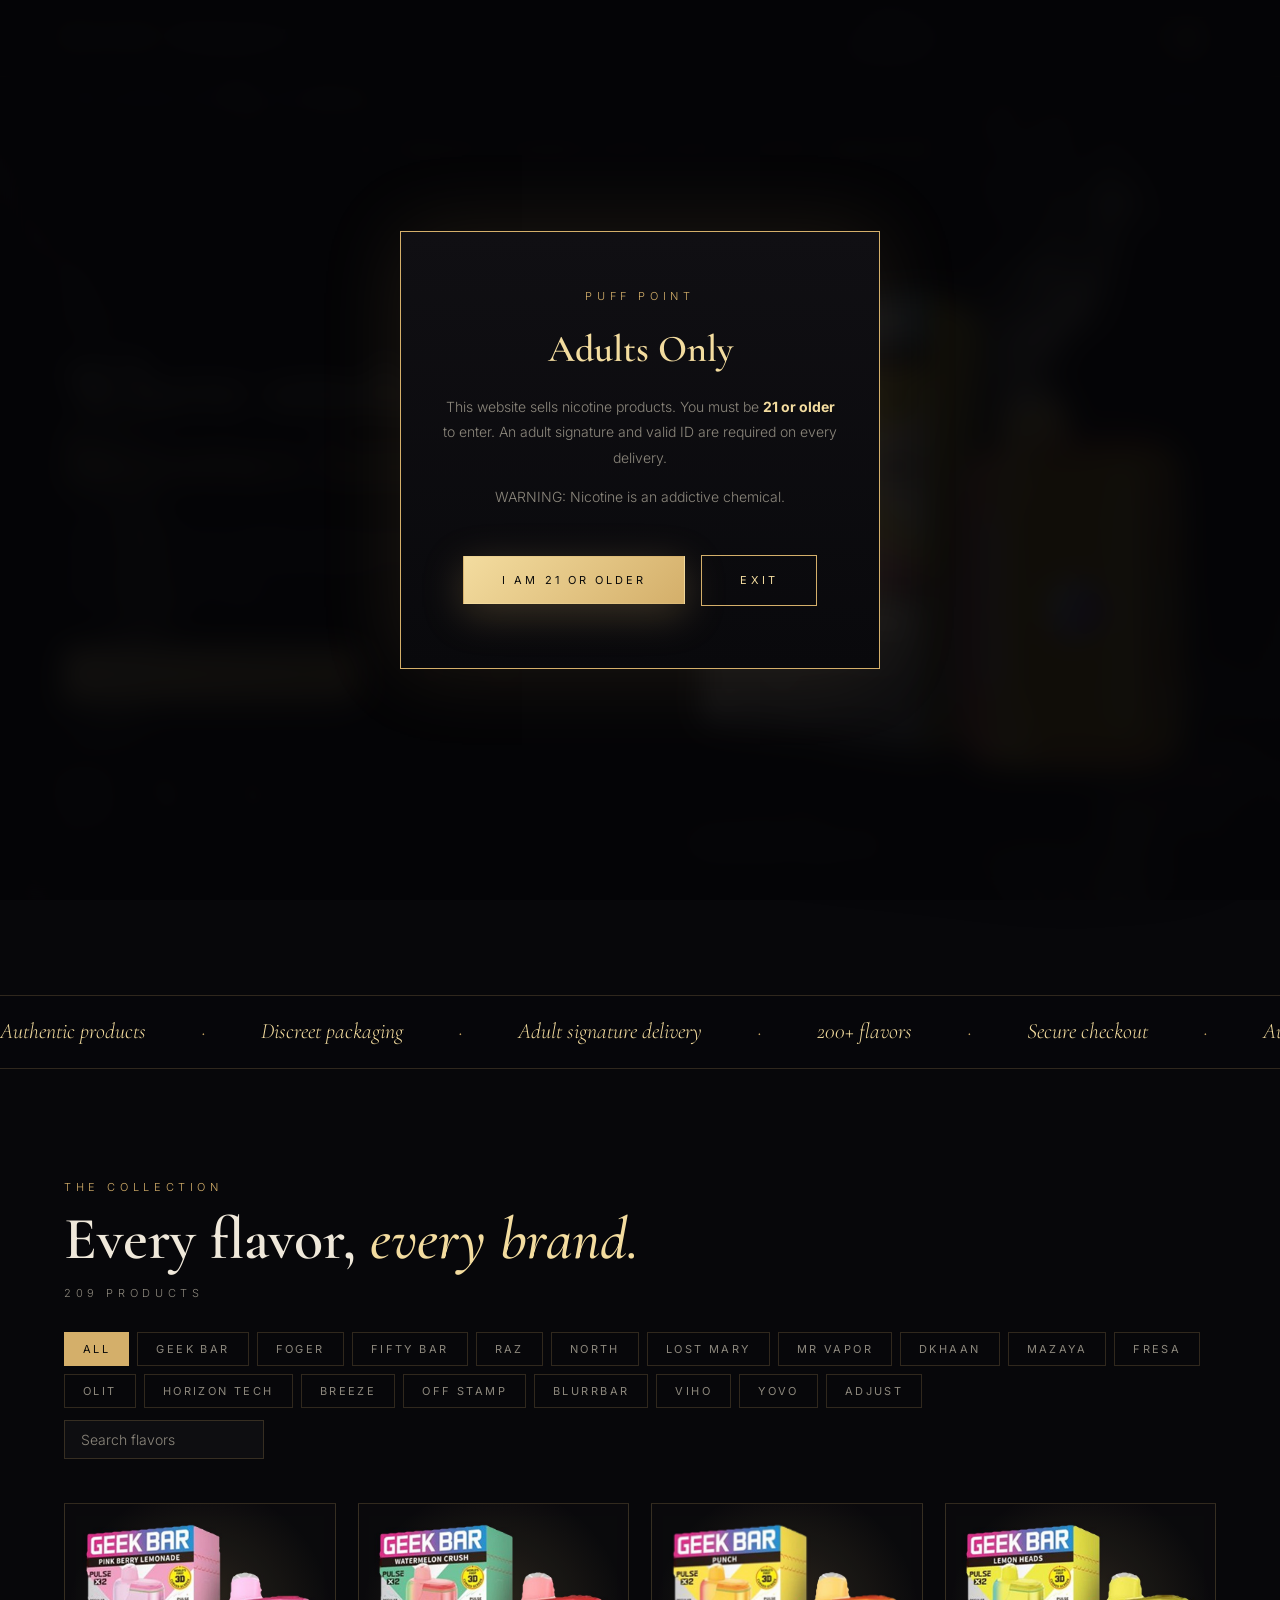
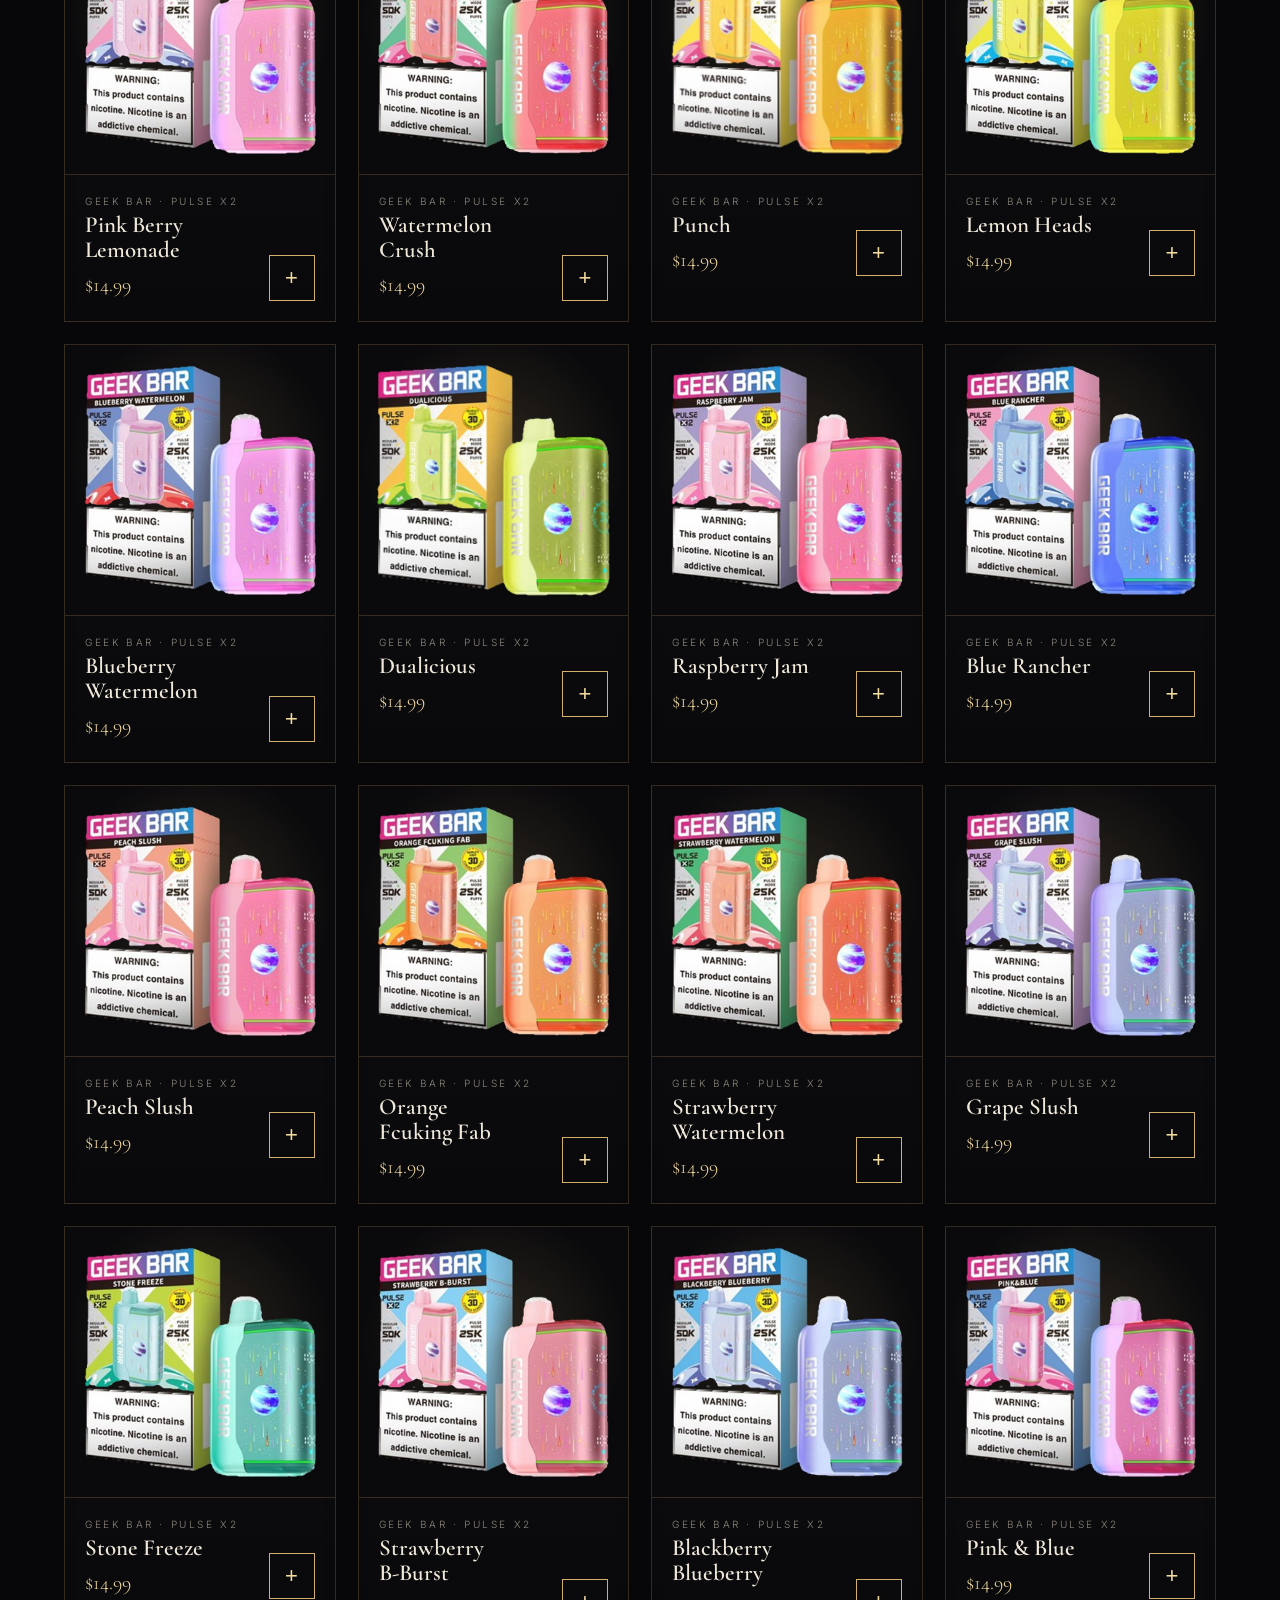
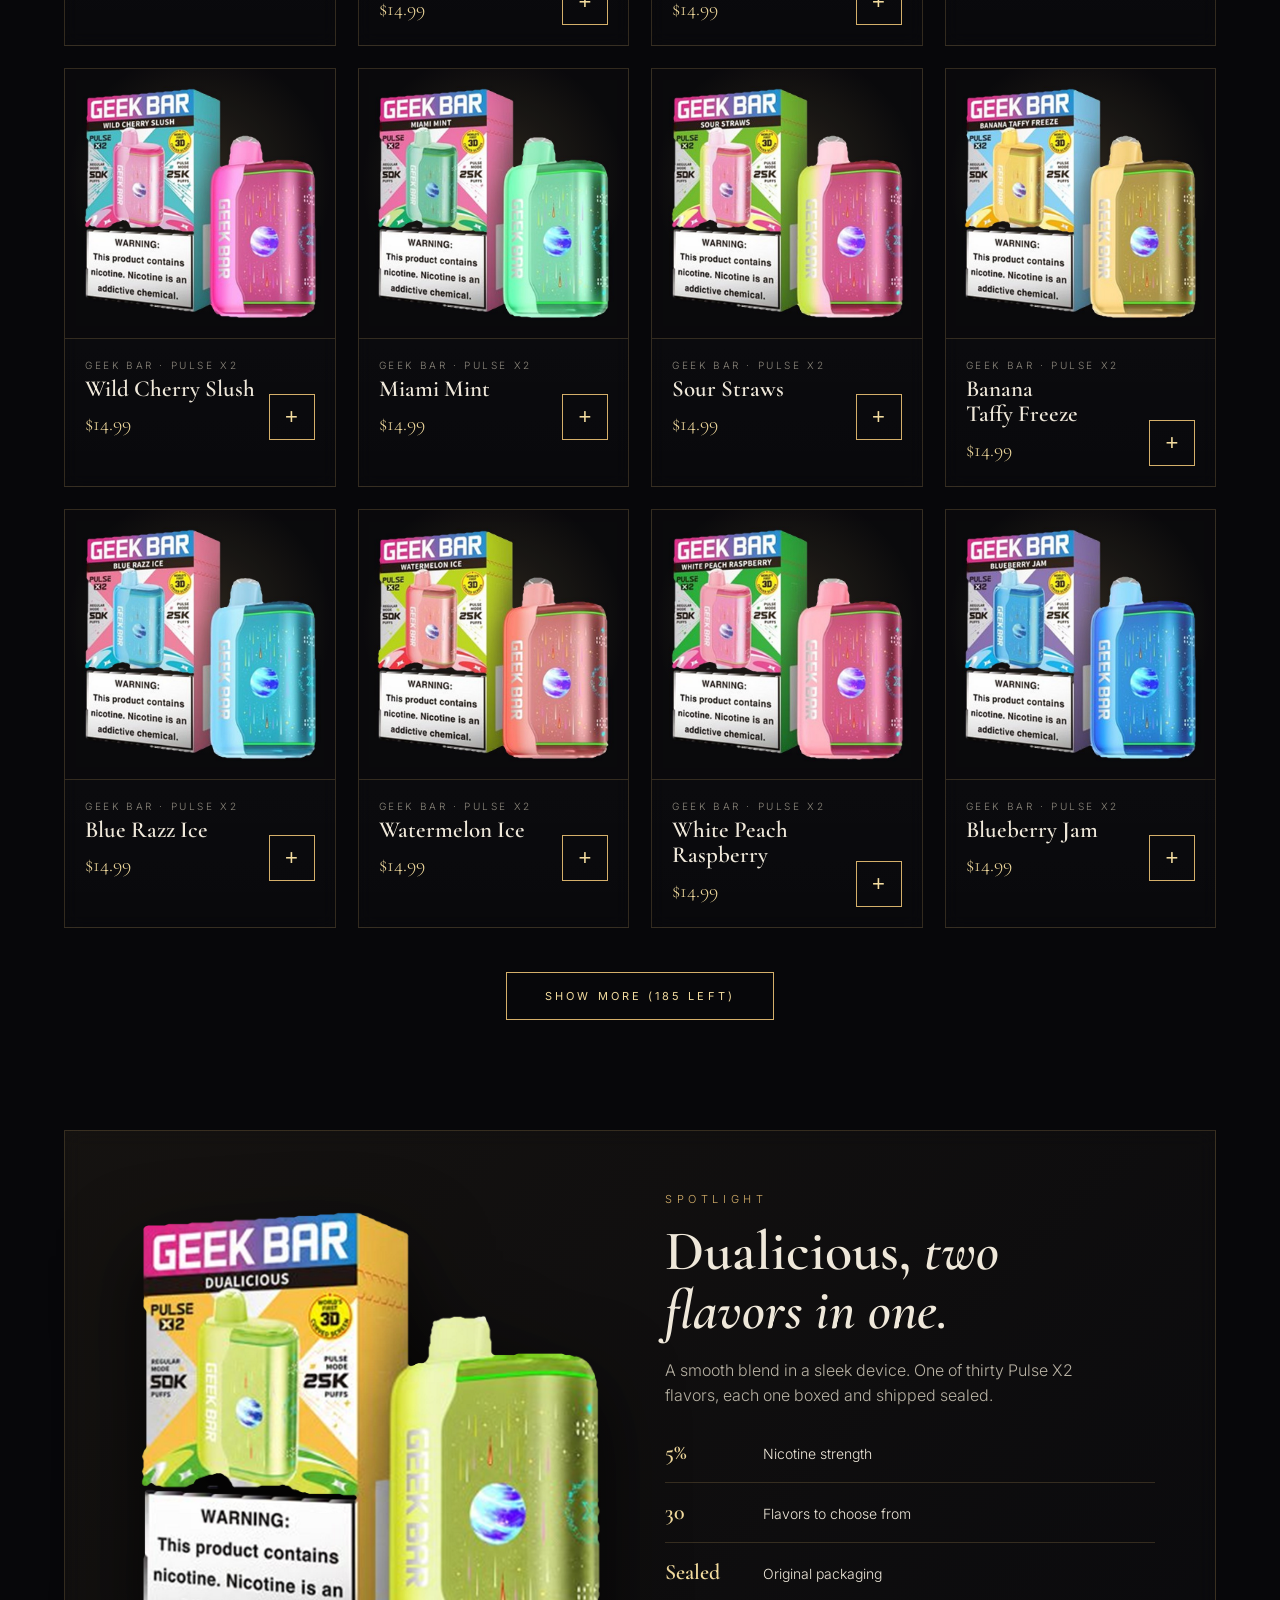
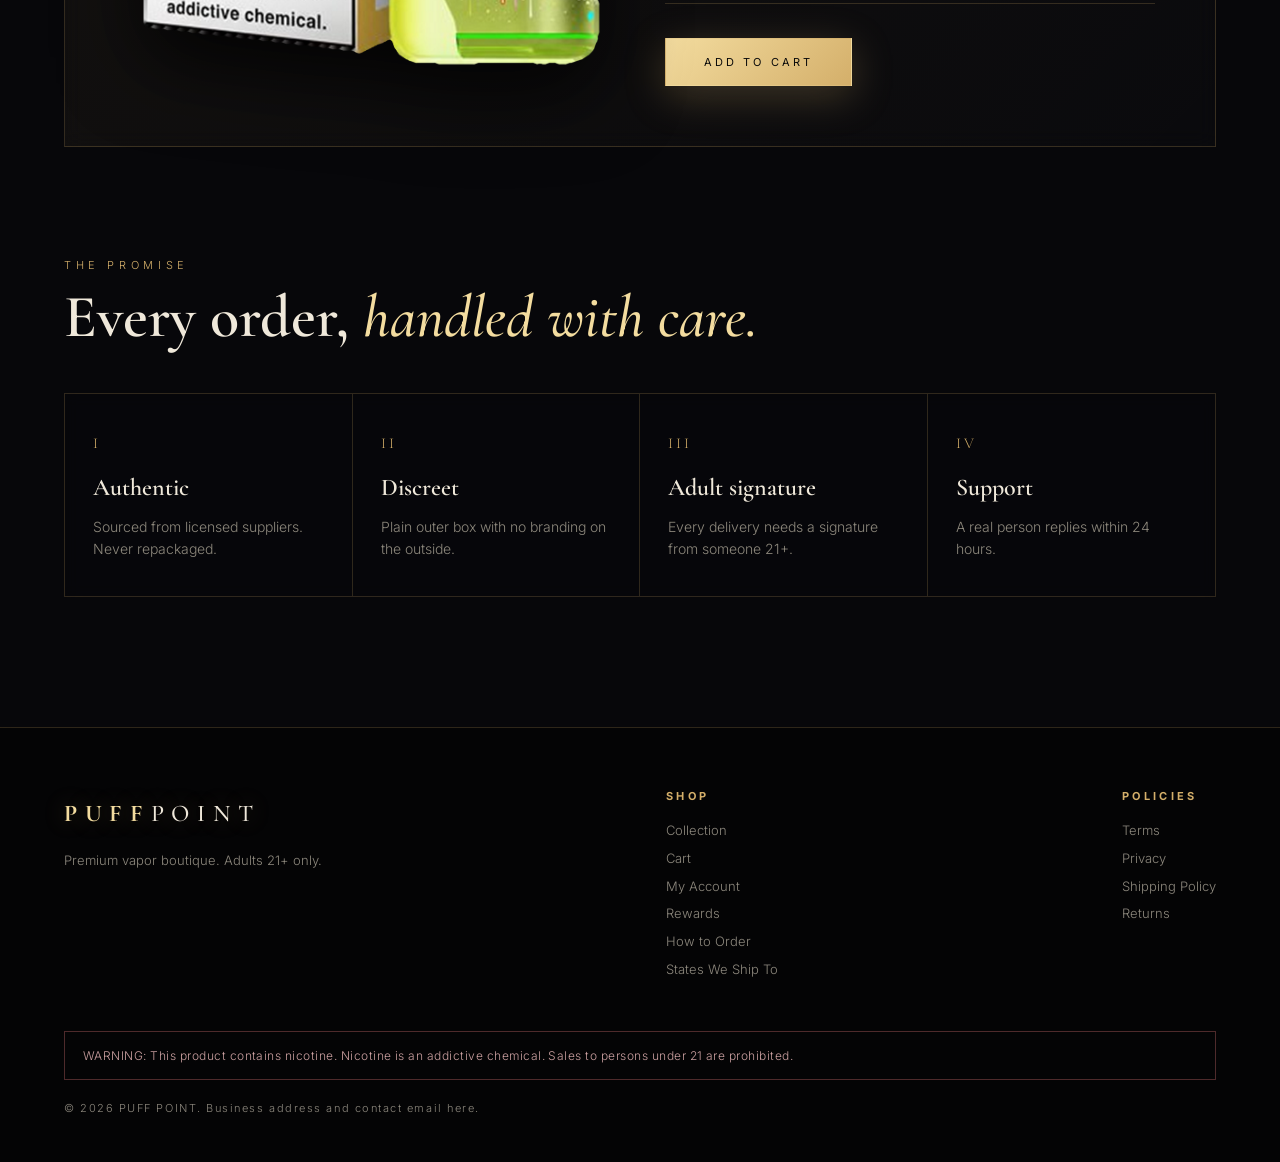
<file: index.html>
﻿<!doctype html>
<html lang="en"><head><meta charset="utf-8">
<meta name="viewport" content="width=device-width,initial-scale=1">
<title>PUFF POINT</title>
<meta name="description" content="Premium vapor boutique. Over 200 flavors from 18 brands, discreet packaging, adult signature delivery. Adults 21+ only.">
<meta property="og:type" content="website"><meta property="og:site_name" content="PUFF POINT"><meta property="og:title" content="PUFF POINT - Premium Vapor Boutique"><meta property="og:description" content="Where smoke becomes luxury. 200+ flavors, 18 brands. Adults 21+ only."><meta property="og:image" content="https://khofficer19-a11y.github.io/puff-point/images/og-image.png"><meta property="og:image:width" content="1200"><meta property="og:image:height" content="630"><meta property="og:url" content="https://khofficer19-a11y.github.io/puff-point/">
<meta name="twitter:card" content="summary_large_image"><meta name="twitter:image" content="https://khofficer19-a11y.github.io/puff-point/images/og-image.png"><link rel="icon" type="image/png" href="favicon.png">
<link href="https://fonts.googleapis.com/css2?family=Cormorant+Garamond:ital,wght@0,500;0,600;0,700;1,500;1,600&family=Inter:wght@300;400;500&display=swap" rel="stylesheet">
<style>
/* Layout concept: black atelier. A real-time smoke shader sits behind everything and pours out of the hero device; editorial grid, gold hairlines, quiet type. */
:root{color-scheme:dark;--bg:#07070a;--bg2:#0d0c10;--ink:#efe8da;--muted:#8d887d;--gold:#d4af6a;--gold2:#f3dc9f;--line:rgba(212,175,106,.2);--display:'Cormorant Garamond',Georgia,serif;--body:Inter,'Segoe UI',Arial,sans-serif}
*{box-sizing:border-box}
html{scroll-behavior:smooth}
body{margin:0;background:var(--bg);color:var(--ink);font-family:var(--body);font-weight:300;line-height:1.6;overflow-x:hidden}
a{color:inherit;text-decoration:none}
img{max-width:100%}
.wrap{max-width:1200px;margin:0 auto;padding-left:max(24px,env(safe-area-inset-left,0px));padding-right:max(24px,env(safe-area-inset-right,0px))}
#smoke{position:fixed;inset:0;width:100%;height:100%;z-index:0;pointer-events:none}
.layer{position:relative;z-index:1}
.eyebrow{font-size:11px;letter-spacing:.42em;text-transform:uppercase;color:var(--gold)}
h1,h2,h3{font-family:var(--display);font-weight:600;margin:0;text-wrap:balance}

/* header */
header{position:sticky;top:0;z-index:20;backdrop-filter:blur(16px) saturate(1.2);background:linear-gradient(180deg,rgba(7,7,10,.82),rgba(7,7,10,.5));border-bottom:1px solid var(--line)}
header .wrap{display:flex;align-items:center;justify-content:space-between;height:76px;gap:20px}
.logo{font-family:var(--display);font-size:27px;font-weight:700;letter-spacing:.32em;color:var(--gold2);text-shadow:0 0 22px rgba(212,175,106,.35)}
.logo i{font-style:normal;color:var(--ink);font-weight:500}
nav{display:flex;gap:34px}
nav a{font-size:11px;letter-spacing:.28em;text-transform:uppercase;color:var(--muted);transition:color .3s;position:relative;padding:6px 0}
nav a:after{content:"";position:absolute;left:0;bottom:0;height:1px;width:0;background:var(--gold);transition:width .35s}
nav a:hover{color:var(--gold2)}nav a:hover:after{width:100%}
.cartbtn{display:flex;align-items:center;gap:10px;font-size:11px;letter-spacing:.28em;text-transform:uppercase;color:var(--gold2);border:1px solid var(--line);padding:10px 18px;transition:.3s}
.cartbtn:hover{border-color:var(--gold);background:rgba(212,175,106,.08)}
#cartBadge{display:inline-block;min-width:20px;height:20px;line-height:20px;text-align:center;border-radius:50%;background:var(--gold);color:#0a0a0a;font-size:11px;letter-spacing:0;font-weight:500;transition:.25s}
#cartBadge.pop{transform:scale(1.5)}

/* hero */
.hero{min-height:calc(100vh - 76px);display:flex;align-items:center;padding-block:40px 70px}
.hero .wrap{display:grid;grid-template-columns:1.05fr 1fr;align-items:center;gap:20px;width:100%}
.hero h1{font-size:clamp(46px,5.6vw,84px);line-height:1;margin:22px 0 26px;letter-spacing:-.01em;background:linear-gradient(180deg,#fff 10%,var(--gold2) 55%,var(--gold) 100%);-webkit-background-clip:text;background-clip:text;color:transparent}
.hero h1 em{font-style:italic;font-weight:500}
.hero p.lead{max-width:460px;color:#b8b2a4;font-size:16px;line-height:1.85;margin:0 0 38px}
.cta{display:flex;gap:16px;flex-wrap:wrap}
.btn{display:inline-block;padding:16px 38px;border:1px solid var(--gold);color:var(--gold2);letter-spacing:.28em;font-size:11px;text-transform:uppercase;background:transparent;cursor:pointer;transition:.35s;font-family:var(--body);font-weight:400}
.btn:hover{background:var(--gold);color:#0a0a0a}
.btn.fill{background:linear-gradient(135deg,var(--gold2),var(--gold));color:#0a0a0a;border-color:transparent;box-shadow:0 10px 40px rgba(212,175,106,.25)}
.btn.fill:hover{box-shadow:0 12px 55px rgba(212,175,106,.45);filter:brightness(1.08)}
.meta{display:flex;gap:28px;flex-wrap:wrap;margin-top:46px;padding-top:22px;border-top:1px solid var(--line);font-size:11px;letter-spacing:.2em;text-transform:uppercase;color:var(--muted)}
.meta b{display:block;color:var(--gold2);font-family:var(--display);font-size:24px;letter-spacing:0;font-weight:600;text-transform:none}
.stage{position:relative;justify-self:center;width:min(520px,88vw);perspective:1000px}
.stage:before{content:"";position:absolute;inset:8% 4% 16%;background:radial-gradient(closest-side,rgba(212,175,106,.26),transparent 70%);filter:blur(34px)}
#heroDevice{position:relative;display:block;width:100%;height:auto;filter:drop-shadow(0 40px 50px rgba(0,0,0,.85)) drop-shadow(0 0 30px rgba(212,175,106,.18));animation:float 7s ease-in-out infinite;transform-style:preserve-3d;transition:transform .2s}
@keyframes float{50%{translate:0 -16px}}
.stage .tag{margin-top:22px;border-left:1px solid var(--gold);padding-left:14px;font-size:11px;letter-spacing:.24em;text-transform:uppercase;color:var(--muted)}
.stage .tag b{display:block;font-family:var(--display);font-size:24px;letter-spacing:.02em;text-transform:none;color:var(--ink);font-weight:600}

/* marquee */
.marquee{border-block:1px solid var(--line);background:rgba(7,7,10,.7);overflow:hidden;white-space:nowrap}
.marquee div{display:inline-flex;gap:56px;padding:18px 0;animation:slide 38s linear infinite;font-family:var(--display);font-style:italic;font-size:22px;color:var(--gold2)}
.marquee span:after{content:"\25C6";margin-left:56px;font-size:9px;color:var(--gold);font-style:normal;vertical-align:middle}
@keyframes slide{to{transform:translateX(-50%)}}

/* sections */
section{padding-block:110px 0}
.head{display:flex;justify-content:space-between;align-items:end;gap:30px;flex-wrap:wrap;margin-bottom:44px}
.head h2{font-size:clamp(38px,5vw,60px);line-height:1.04;margin-top:12px}
.head h2 em{font-style:italic;font-weight:500;color:var(--gold2)}
.tools{display:flex;gap:12px;align-items:center;flex-wrap:wrap;width:100%;justify-content:space-between}
.chips{display:flex;gap:8px;flex-wrap:wrap}
.chip{background:none;border:1px solid var(--line);color:var(--muted);padding:9px 18px;font:400 11px var(--body);letter-spacing:.22em;text-transform:uppercase;cursor:pointer;transition:.3s}
.chip:hover{color:var(--gold2);border-color:var(--gold)}
.chip.on{background:var(--gold);color:#0a0a0a;border-color:var(--gold)}
#q{background:rgba(255,255,255,.03);border:1px solid var(--line);color:var(--ink);padding:10px 16px;font:300 14px var(--body);width:200px;transition:.3s}
#q:focus{outline:0;border-color:var(--gold);width:240px}
#q::placeholder{color:var(--muted)}
.grid{display:grid;grid-template-columns:repeat(auto-fill,minmax(250px,1fr));gap:22px}
.card{position:relative;border:1px solid var(--line);background:linear-gradient(180deg,rgba(255,255,255,.035),rgba(255,255,255,.01));backdrop-filter:blur(8px);transition:transform .45s cubic-bezier(.2,.7,.2,1),border-color .4s,box-shadow .4s;overflow:hidden}
.card:hover{transform:translateY(-8px);border-color:rgba(212,175,106,.7);box-shadow:0 30px 60px -20px rgba(212,175,106,.18)}
.pimg{position:relative;aspect-ratio:1;display:flex;align-items:center;justify-content:center;overflow:hidden;background:#0a090c}
.pimg:after{content:"";position:absolute;inset:0;background:radial-gradient(circle at 50% 42%,rgba(212,175,106,.17),transparent 64%);mix-blend-mode:screen;pointer-events:none}
.pimg img{width:100%;height:100%;object-fit:contain;padding:4%;transition:transform .6s cubic-bezier(.2,.7,.2,1)}
.card:hover .pimg img{transform:scale(1.07) translateY(-3px)}
.pbody{padding:18px 20px 20px;display:flex;justify-content:space-between;align-items:end;gap:12px;border-top:1px solid var(--line)}
.pbody small{display:block;font-size:10px;letter-spacing:.26em;text-transform:uppercase;color:var(--muted);margin-bottom:4px}
.pbody h3{font-size:23px;line-height:1.1}
.pbody .price{color:var(--gold2);font-family:var(--display);font-size:20px;margin-top:6px}
.add{flex:none;width:46px;height:46px;border:1px solid var(--gold);background:transparent;color:var(--gold2);font-size:22px;cursor:pointer;transition:.3s;line-height:1}
.add:hover,.add.done{background:var(--gold);color:#0a0a0a}
.none{padding:60px 0;text-align:center;color:var(--muted)}

/* spotlight */
.spot{display:grid;grid-template-columns:1fr 1fr;gap:50px;align-items:center;border:1px solid var(--line);background:linear-gradient(135deg,rgba(212,175,106,.07),rgba(255,255,255,.015));padding:60px;backdrop-filter:blur(10px)}
.spot img{width:100%;max-width:500px;height:auto;justify-self:center;filter:drop-shadow(0 30px 40px rgba(0,0,0,.8))}
.spot h2{font-size:clamp(36px,4.6vw,56px);line-height:1.05;margin:14px 0 18px}
.spot p{color:#b8b2a4;max-width:440px}
.spot ul{list-style:none;padding:0;margin:26px 0 34px;display:grid;gap:12px}
.spot li{display:flex;gap:14px;align-items:baseline;border-bottom:1px solid var(--line);padding-bottom:12px;font-size:14px}
.spot li b{font-family:var(--display);font-size:22px;color:var(--gold2);font-weight:600;min-width:84px}

/* promise */
.promise{display:grid;grid-template-columns:repeat(4,1fr);gap:0;border:1px solid var(--line);background:rgba(7,7,10,.6);backdrop-filter:blur(8px)}
.promise div{padding:36px 28px;border-right:1px solid var(--line)}
.promise div:last-child{border-right:0}
.promise h3{font-size:24px;margin:14px 0 8px}
.promise p{margin:0;color:var(--muted);font-size:14px}
.promise .n{font-family:var(--display);font-size:15px;color:var(--gold);letter-spacing:.2em}

footer{margin-top:130px;border-top:1px solid var(--line);background:rgba(4,4,6,.82);backdrop-filter:blur(8px);padding:60px 0 44px}
footer .cols{display:flex;justify-content:space-between;gap:40px;flex-wrap:wrap}
footer .logo{font-size:24px}
footer p{color:var(--muted);font-size:13px;max-width:340px}
footer h4{margin:0 0 14px;font-size:11px;letter-spacing:.3em;text-transform:uppercase;color:var(--gold)}
footer a{display:block;color:var(--muted);font-size:13px;margin:7px 0;transition:.3s}
footer a:hover{color:var(--gold2)}
.warn{margin-top:44px;border:1px solid rgba(190,100,100,.4);padding:14px 18px;color:#cba0a0;font-size:12px;letter-spacing:.04em}
.copy{margin-top:20px;color:var(--muted);font-size:11px;letter-spacing:.14em}

#toast{position:fixed;left:50%;bottom:28px;translate:-50% 30px;opacity:0;background:#121014;border:1px solid var(--gold);color:var(--gold2);padding:14px 26px;font-size:12px;letter-spacing:.2em;text-transform:uppercase;z-index:60;transition:.4s;pointer-events:none}
#toast.on{translate:-50% 0;opacity:1}

/* age gate */
#agegate{position:fixed;inset:0;background:rgba(5,5,7,.95);backdrop-filter:blur(14px);display:flex;align-items:center;justify-content:center;z-index:99;padding:20px}
#agegate .box{max-width:480px;text-align:center;padding:56px 40px;border:1px solid var(--gold);background:linear-gradient(180deg,#100f13,#09090c);box-shadow:0 0 80px rgba(212,175,106,.12)}
#agegate h3{font-size:38px;margin:14px 0;color:var(--gold2)}
#agegate p{color:var(--muted);font-size:14px;line-height:1.8}
#agegate .btn{margin:6px}

@media(max-width:900px){
 nav{display:none}
 .hero .wrap{grid-template-columns:1fr;text-align:left}
 .stage{order:-1;width:min(420px,86vw)}
 .spot{grid-template-columns:1fr;padding:34px 24px}
 .promise{grid-template-columns:1fr 1fr}
 .promise div{border-bottom:1px solid var(--line)}
 section{padding-top:80px}
}
@media(max-width:520px){.promise{grid-template-columns:1fr}.promise div{border-right:0}.logo{font-size:20px;letter-spacing:.2em}.head{align-items:start}#q,#q:focus{width:100%}.tools{width:100%}}
@media(prefers-reduced-motion:reduce){#heroDevice,.marquee div{animation:none}}
.shipbar{border:1px solid var(--line);background:rgba(7,7,10,.75);padding:14px 18px;margin-bottom:22px}
.shipbar-t{font-size:12px;letter-spacing:.14em;text-transform:uppercase;color:#cfc9bd;display:flex;justify-content:space-between;gap:12px;flex-wrap:wrap}
.shipbar-t b{color:var(--gold2);font-weight:500}
.shipbar.ok .shipbar-t b{color:#8fd9a0}
.shipbar-track{height:4px;background:rgba(212,175,106,.18);margin-top:10px;overflow:hidden}
.shipbar-track i{display:block;height:100%;background:linear-gradient(90deg,var(--gold),var(--gold2));transition:width .5s}.shipbar.slim{margin:0;border-width:0 0 1px;padding:10px 0;background:transparent}.slimwrap{background:rgba(7,7,10,.6)}
.tabbar{display:none}
@media(max-width:900px){
.tabbar{display:grid;grid-template-columns:repeat(5,1fr);position:fixed;left:0;right:0;bottom:0;z-index:50;background:rgba(10,9,12,.93);backdrop-filter:blur(16px);-webkit-backdrop-filter:blur(16px);border-top:1px solid var(--line);padding-bottom:env(safe-area-inset-bottom,0px)}
.tabbar a{display:flex;flex-direction:column;align-items:center;gap:4px;padding:10px 4px 9px;font-size:10px;letter-spacing:.14em;text-transform:uppercase;color:var(--muted);position:relative;margin:0}
.tabbar a:after{display:none}
.tabbar a.on{color:var(--gold2)}
.tabbar a.on:before{content:"";position:absolute;top:0;left:30%;right:30%;height:2px;background:var(--gold)}
.tabbar svg{width:22px;height:22px;stroke:currentColor;fill:none;stroke-width:1.5;stroke-linecap:round;stroke-linejoin:round}
.tabbar .cartbadge{position:absolute;top:5px;left:calc(50% + 8px);min-width:17px;height:17px;line-height:17px;padding:0 4px;font-size:10px;border-radius:50%;background:var(--gold);color:#0a0a0a;text-align:center;letter-spacing:0;font-weight:500}
body{padding-bottom:calc(66px + env(safe-area-inset-bottom,0px))}
#toast{bottom:calc(84px + env(safe-area-inset-bottom,0px))}
}
.hdr-r{display:flex;align-items:center;gap:22px}.acc{font-size:11px;letter-spacing:.28em;text-transform:uppercase;color:var(--muted);transition:color .3s}.acc:hover{color:var(--gold2)}@media(max-width:900px){.acc{display:none}}</style></head><body>
<canvas id="smoke" aria-hidden="true"></canvas>

<div id="agegate"><div class="box">
<div class="eyebrow">PUFF POINT</div>
<h3>Adults Only</h3>
<p>This website sells nicotine products. You must be <b style="color:var(--gold2)">21 or older</b> to enter. An adult signature and valid ID are required on every delivery.</p>
<p>WARNING: Nicotine is an addictive chemical.</p><br>
<button class="btn fill" onclick="enter()">I am 21 or older</button>
<a class="btn" href="https://www.google.com">Exit</a>
</div></div>

<header><div class="wrap">
<a class="logo" href="#top">PUFF <i>POINT</i></a>
<nav><a href="#collection">Collection</a><a href="#spotlight">Spotlight</a><a href="how-to-order.html">How to Order</a><a href="states.html">States</a><a href="rewards.html">Rewards</a></nav>
<div class="hdr-r"><a class="acc" href="account.html">Account</a><a class="cartbtn" href="cart.html">Cart <span id="cartBadge">0</span></a></div>
</div></header>
<div class="layer slimwrap"><div class="wrap"><div class="shipbar slim" id="shipbar"></div></div></div>
<div class="layer"><div class="wrap" style="text-align:center;font-size:12px;letter-spacing:.08em;color:var(--gold2);padding:10px 0;border-bottom:1px solid rgba(212,175,106,.18)">ADULT SIGNATURE (21+) REQUIRED ON EVERY DELIVERY &middot; ID CHECKED &middot; <a href="states.html" style="color:inherit">WHERE WE SHIP</a></div></div>

<main class="layer" id="top">
<section class="hero" style="padding-top:40px"><div class="wrap">
<div>
<div class="eyebrow">Premium Vapor Boutique</div>
<h1>Where smoke<br>becomes <em>luxury.</em></h1>
<p class="lead">Authentic devices from eighteen leading brands. Packed discreetly, delivered with an adult signature, from a store that treats the ritual with respect.</p>
<div class="cta"><a class="btn fill" href="#collection">Explore the collection</a><a class="btn" href="how-to-order.html">How to order</a></div>
<div class="meta"><div><b>200+</b>Flavors</div><div><b>18</b>Brands</div><div><b>21+</b>Adults only</div></div>
</div>
<div class="stage" id="stage">
<img id="heroDevice" src="images/gb03_xl.png" alt="Geek Bar Pulse X2 Punch" width="1017" height="1002">
<div class="tag">Now featuring<b>Geek Bar Pulse X2</b></div>
</div>
</div></section>

<div class="marquee" aria-hidden="true"><div>
<span>Authentic products</span><span>Discreet packaging</span><span>Adult signature delivery</span><span>200+ flavors</span><span>Secure checkout</span><span>Authentic products</span><span>Discreet packaging</span><span>Adult signature delivery</span><span>200+ flavors</span><span>Secure checkout</span>
</div></div>

<section id="collection"><div class="wrap">
<div class="head">
<div><div class="eyebrow">The Collection</div><h2>Every flavor, <em>every brand.</em></h2><div class="eyebrow" id="count" style="margin-top:14px;color:var(--muted)"></div></div>
<div class="tools"><div class="chips" id="chips"></div><input id="q" type="search" placeholder="Search flavors" aria-label="Search flavors"></div>
</div>
<div class="grid" id="grid"></div>
<div class="none" id="none" hidden>No flavor matches that search.</div>
<div style="text-align:center;margin-top:44px"><button class="btn" id="more" hidden>Show more</button></div>
</div></section>

<section id="spotlight"><div class="wrap">
<div class="spot">
<img src="images/gb06_xl.png" alt="Geek Bar Pulse X2 Dualicious" width="1065" height="1053">
<div>
<div class="eyebrow">Spotlight</div>
<h2>Dualicious, <em>two flavors in one.</em></h2>
<p>A smooth blend in a sleek device. One of thirty Pulse X2 flavors, each one boxed and shipped sealed.</p>
<ul><li><b>5%</b>Nicotine strength</li><li><b>30</b>Flavors to choose from</li><li><b>Sealed</b>Original packaging</li></ul>
<button class="btn fill" onclick="addToCart('gb6');toast('Dualicious added to cart')">Add to cart</button>
</div>
</div>
</div></section>

<section><div class="wrap">
<div class="head"><div><div class="eyebrow">The Promise</div><h2>Every order, <em>handled with care.</em></h2></div></div>
<div class="promise">
<div><span class="n">I</span><h3>Authentic</h3><p>Sourced from licensed suppliers. Never repackaged.</p></div>
<div><span class="n">II</span><h3>Discreet</h3><p>Plain outer box with no branding on the outside.</p></div>
<div><span class="n">III</span><h3>Adult signature</h3><p>Every delivery needs a signature from someone 21+.</p></div>
<div><span class="n">IV</span><h3>Support</h3><p>A real person replies within 24 hours.</p></div>
</div>
</div></section>
</main>

<footer class="layer" id="contact"><div class="wrap">
<div class="cols">
<div><a class="logo" href="#top">PUFF<i>POINT</i></a><p style="margin-top:16px">Premium vapor boutique. Adults 21+ only.</p></div>
<div><h4>Shop</h4><a href="#collection">Collection</a><a href="cart.html">Cart</a><a href="account.html">My Account</a><a href="rewards.html">Rewards</a><a href="how-to-order.html">How to Order</a><a href="states.html">States We Ship To</a></div>
<div><h4>Policies</h4><a href="terms.html">Terms</a><a href="privacy.html">Privacy</a><a href="shipping.html">Shipping Policy</a><a href="returns.html">Returns</a></div>
</div>
<div class="warn">WARNING: This product contains nicotine. Nicotine is an addictive chemical. Sales to persons under 21 are prohibited.</div>
<div class="copy">&copy; 2026 PUFF POINT. Business address and contact email here.</div>
</div></footer>
<div class="tabbar" role="navigation" aria-label="Main">
<a href="#top" class="on"><svg viewBox="0 0 24 24"><path d="M3 11l9-8 9 8"/><path d="M5 10v10h14V10"/></svg>Home</a>
<a href="#collection" id="tabSearch"><svg viewBox="0 0 24 24"><circle cx="11" cy="11" r="6.5"/><path d="M16 16l4.5 4.5"/></svg>Search</a>
<a href="account.html"><svg viewBox="0 0 24 24"><circle cx="12" cy="8" r="4"/><path d="M4 21c0-4.4 3.6-7 8-7s8 2.6 8 7"/></svg>Account</a>
<a href="cart.html"><svg viewBox="0 0 24 24"><path d="M3 4h2.5l2 11h10.5l2-8H7"/><circle cx="9.5" cy="19" r="1.4"/><circle cx="16.5" cy="19" r="1.4"/></svg>Cart<span class="cartbadge">0</span></a>
<a href="rewards.html"><svg viewBox="0 0 24 24"><rect x="3.5" y="8" width="17" height="4"/><path d="M5 12v8h14v-8"/><path d="M12 8v12"/><path d="M12 8c-1.5-3-5-3.5-5-1.5S10 8 12 8zm0 0c1.5-3 5-3.5 5-1.5S14 8 12 8z"/></svg>Rewards</a>
</div>
<div id="toast" role="status"></div>

<script src="shop.js"></script>
<script>
function enter(){try{localStorage.setItem('ageok','1')}catch(e){}document.getElementById('agegate').style.display='none'}
try{if(localStorage.getItem('ageok'))document.getElementById('agegate').style.display='none'}catch(e){}

/* toast */
var tt;function toast(m){var t=document.getElementById('toast');t.textContent=m;t.classList.add('on');clearTimeout(tt);tt=setTimeout(function(){t.classList.remove('on')},1700)}

/* catalog */
var list=[],fil='All',shown=24,STEP=24;
Object.keys(PRODUCTS).forEach(function(k){var p=PRODUCTS[k];list.push({id:k,brand:p.brand,model:p.model,flavor:p.flavor,price:p.price,img:p.img})});
var seen={},brands=['All'];list.forEach(function(p){if(!seen[p.brand]){seen[p.brand]=1;brands.push(p.brand)}});
var chips=document.getElementById('chips');
brands.forEach(function(f){var b=document.createElement('button');b.className='chip'+(f==='All'?' on':'');b.textContent=f;b.onclick=function(){fil=f;shown=STEP;[].forEach.call(chips.children,function(c){c.classList.toggle('on',c===b)});draw()};chips.appendChild(b)});
function esc(s){return String(s).replace(/&/g,'&amp;').replace(/</g,'&lt;').replace(/"/g,'&quot;')}
function draw(){
 var q=document.getElementById('q').value.trim().toLowerCase(),g=document.getElementById('grid'),h='';
 var fl=list.filter(function(p){if(fil!=='All'&&p.brand!==fil)return false;if(q&&(p.flavor+' '+p.brand+' '+p.model).toLowerCase().indexOf(q)<0)return false;return true});
 fl.slice(0,shown).forEach(function(p){
  h+='<article class="card"><div class="pimg"><img loading="lazy" decoding="async" src="'+p.img+'" alt="'+esc(p.brand+' '+p.model+' '+p.flavor)+'"></div><div class="pbody"><div><small>'+esc(p.brand)+' &middot; '+esc(p.model)+'</small><h3>'+esc(p.flavor)+'</h3><div class="price">'+money(p.price)+'</div></div><button class="add" aria-label="Add '+esc(p.flavor)+' to cart" data-id="'+p.id+'" data-n="'+esc(p.brand+' '+p.flavor)+'">+</button></div></article>'});
 g.innerHTML=h;document.getElementById('none').hidden=fl.length>0;
 var m=document.getElementById('more'),left=fl.length-shown;m.hidden=left<=0;m.textContent='Show more ('+left+' left)';
 document.getElementById('count').textContent=fl.length+' products'}
document.getElementById('grid').addEventListener('click',function(e){var b=e.target.closest('.add');if(!b)return;addToCart(b.dataset.id);b.classList.add('done');b.textContent='\u2713';setTimeout(function(){b.classList.remove('done');b.textContent='+'},1100);toast(b.dataset.n+' added to cart')});
document.getElementById('q').addEventListener('input',function(){shown=STEP;draw()});
document.getElementById('more').addEventListener('click',function(){shown+=STEP;draw()});
draw();
function goSearch(e){if(e)e.preventDefault();document.getElementById('collection').scrollIntoView({behavior:'smooth'});setTimeout(function(){document.getElementById('q').focus()},550)}
document.getElementById('tabSearch').addEventListener('click',goSearch);
if(location.search.indexOf('search')>-1)setTimeout(function(){goSearch()},300);
/* hero device parallax */
(function(){var d=document.getElementById('heroDevice'),s=document.getElementById('stage');
 s.addEventListener('pointermove',function(e){var r=s.getBoundingClientRect(),x=(e.clientX-r.left)/r.width-.5,y=(e.clientY-r.top)/r.height-.5;d.style.transform='rotateY('+(x*14)+'deg) rotateX('+(-y*10)+'deg)'});
 s.addEventListener('pointerleave',function(){d.style.transform=''})})();

/* smoke: real-time shader, rising from the device, stirred by the cursor */
(function(){
var cv=document.getElementById('smoke'),gl=cv.getContext('webgl',{alpha:true,premultipliedAlpha:true,antialias:false});
if(!gl){cv.style.background='radial-gradient(60% 50% at 70% 70%,rgba(212,175,106,.12),transparent 70%)';return}
var VS='attribute vec2 a;void main(){gl_Position=vec4(a,0.,1.);}';
var FS='#ifdef GL_FRAGMENT_PRECISION_HIGH\nprecision highp float;\n#else\nprecision mediump float;\n#endif\n'+
'uniform vec2 uRes,uEmit,uMouse;uniform float uTime,uVel,uStr,uScroll;\n'+
'float hash(vec2 p){p=fract(p*vec2(123.34,456.21));p+=dot(p,p+45.32);return fract(p.x*p.y);}\n'+
'float noise(vec2 p){vec2 i=floor(p),f=fract(p);f=f*f*(3.-2.*f);return mix(mix(hash(i),hash(i+vec2(1,0)),f.x),mix(hash(i+vec2(0,1)),hash(i+vec2(1,1)),f.x),f.y);}\n'+
'float fbm(vec2 p){float v=0.,a=.5;mat2 m=mat2(1.6,1.2,-1.2,1.6);for(int i=0;i<5;i++){v+=a*noise(p);p=m*p;a*=.5;}return v;}\n'+
'float ridge(vec2 p){float v=0.,a=.5;mat2 m=mat2(1.6,1.2,-1.2,1.6);for(int i=0;i<5;i++){float n=noise(p);n=1.-abs(2.*n-1.);n*=n;v+=a*n;p=m*p+vec2(3.1,1.7);a*=.5;}return v;}\n'+
'void main(){\n'+
'vec2 p=(gl_FragCoord.xy-.5*uRes)/uRes.y;\n'+
'vec2 e=(uEmit*uRes-.5*uRes)/uRes.y;\n'+
'vec2 m=(uMouse*uRes-.5*uRes)/uRes.y;\n'+
'float t=uTime*.1;\n'+
'vec2 q=p-e;\n'+
'float h=max(q.y,0.);\n'+
'float tb=smoothstep(0.,.8,h);\n'+
'q.x+=(sin(h*3.4+uTime*.5)*.10+sin(h*8.+uTime*.85)*.03)*h;\n'+
'vec2 dm=p-m;float md=length(dm);\n'+
'q+=normalize(dm+1e-4)*exp(-md*md*14.)*(.05+uVel*.35);\n'+
'vec2 a=vec2(fbm(q*2.+vec2(0.,-t*1.6)),fbm(q*2.+vec2(5.2,1.3)-vec2(0.,t*.7)));\n'+
'vec2 b=vec2(fbm(q*3.+3.*a+vec2(1.7,9.2)+vec2(0.,-t*2.2)),fbm(q*3.+3.*a+vec2(8.3,2.8)-vec2(0.,t*.9)));\n'+
'vec2 qq=q+(a-.5)*.42*tb+(b-.5)*.26*tb;\n'+
'float width=.03+.30*pow(h,.9);\n'+
'float core=exp(-pow(qq.x/width,2.));\n'+
'float fil=ridge(qq*vec2(5.5,3.2)+b*1.8+vec2(0.,-t*3.));\n'+
'float body=fbm(qq*vec2(3.,2.)+b*1.2+vec2(0.,-t*2.));\n'+
'float dn=smoothstep(.26,.76,mix(body,fil,.55));\n'+
'float fall=exp(-h*.62)*(1.-smoothstep(1.1,1.7,h));\n'+
'float plume=core*smoothstep(-.04,.03,q.y)*fall*dn*3.6;\n'+
'float noz=exp(-h*9.)*core*1.5*smoothstep(-.04,.0,q.y);\n'+
'float fog=ridge(p*vec2(1.5,1.1)+b*.6+vec2(t*.5,-t*.3));\n'+
'float amb=smoothstep(.42,.9,fog)*(.5-uScroll*.28)*body*2.6;\n'+
'float mist=exp(-md*md*10.)*(.3+uVel*1.2)*body;\n'+
'float den=clamp(plume+noz+amb+mist,0.,1.);\n'+
'den=pow(den,1.05);\n'+
'float rim=smoothstep(.45,.95,fil)*(1.-den*.5);\n'+
'vec3 gold=vec3(.83,.66,.38),ivory=vec3(.95,.92,.86),shade=vec3(.16,.14,.12);\n'+
'vec3 c=mix(shade,ivory,smoothstep(.1,.9,den)*.62+rim*.28)+gold*rim*.22;\n'+
'c*=den;\n'+
'float vig=smoothstep(1.35,.35,length(p*vec2(.8,1.)));\n'+
'gl_FragColor=vec4(c*uStr*vig,den*uStr*vig);}';
function sh(t,s){var o=gl.createShader(t);gl.shaderSource(o,s);gl.compileShader(o);if(!gl.getShaderParameter(o,gl.COMPILE_STATUS)){console.warn(gl.getShaderInfoLog(o));return null}return o}
var v=sh(gl.VERTEX_SHADER,VS),f=sh(gl.FRAGMENT_SHADER,FS);
if(!v||!f){cv.style.display='none';return}
var pr=gl.createProgram();gl.attachShader(pr,v);gl.attachShader(pr,f);gl.linkProgram(pr);gl.useProgram(pr);
var b=gl.createBuffer();gl.bindBuffer(gl.ARRAY_BUFFER,b);gl.bufferData(gl.ARRAY_BUFFER,new Float32Array([-1,-1,3,-1,-1,3]),gl.STATIC_DRAW);
var loc=gl.getAttribLocation(pr,'a');gl.enableVertexAttribArray(loc);gl.vertexAttribPointer(loc,2,gl.FLOAT,false,0,0);
var U={};['uRes','uEmit','uMouse','uTime','uVel','uStr','uScroll'].forEach(function(n){U[n]=gl.getUniformLocation(pr,n)});
var W,H,sc=.5;
function size(){var w=innerWidth,h=innerHeight,k=Math.min(sc,1100/w);W=cv.width=Math.max(2,Math.round(w*k));H=cv.height=Math.max(2,Math.round(h*k));gl.viewport(0,0,W,H)}
size();addEventListener('resize',size);
var mx=.7,my=.4,tx=.7,ty=.4,vel=0,lx=0,ly=0,dev=document.getElementById('heroDevice');
addEventListener('pointermove',function(e){tx=e.clientX/innerWidth;ty=1-e.clientY/innerHeight});
var reduce=matchMedia('(prefers-reduced-motion: reduce)').matches,t0=performance.now();
function frame(now){
 var dx=tx-mx,dy=ty-my;mx+=dx*.12;my+=dy*.12;var sp=Math.hypot(mx-lx,my-ly)*60;lx=mx;ly=my;vel+=(Math.min(sp,1)-vel)*.1;
 var r=dev.getBoundingClientRect(),ex=(r.left+r.width*.68)/innerWidth,ey=1-(r.top+r.height*.24)/innerHeight;
 if(r.width===0){ex=.7;ey=.5}
 var sy=Math.min(scrollY/innerHeight,1);
 gl.uniform2f(U.uRes,W,H);gl.uniform2f(U.uEmit,ex,ey);gl.uniform2f(U.uMouse,mx,my);
 gl.uniform1f(U.uTime,reduce?6:(now-t0)/1000);gl.uniform1f(U.uVel,vel);gl.uniform1f(U.uStr,1-sy*.45);gl.uniform1f(U.uScroll,sy);
 gl.clearColor(0,0,0,0);gl.clear(gl.COLOR_BUFFER_BIT);gl.drawArrays(gl.TRIANGLES,0,3);
 if(!reduce&&!document.hidden)requestAnimationFrame(frame);else if(!reduce)setTimeout(function(){requestAnimationFrame(frame)},300)}
requestAnimationFrame(frame);
})();
</script>
</body></html>
</file>
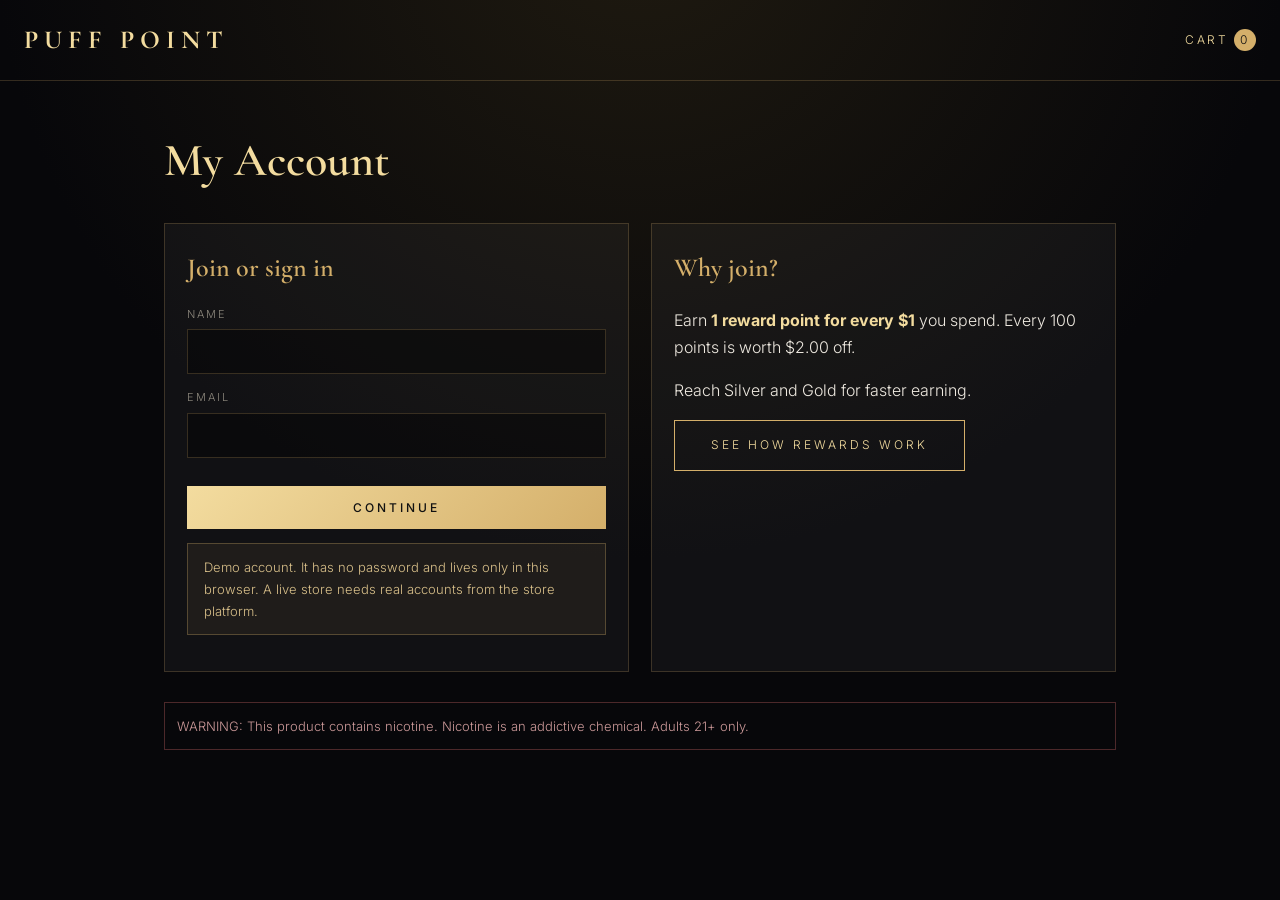
<file: account.html>
﻿<!doctype html>
<html lang="en"><head><meta charset="utf-8">
<meta name="viewport" content="width=device-width,initial-scale=1">
<title>My Account | PUFF POINT</title>
<link rel="stylesheet" href="shop.css">
<style>
.hello{display:flex;justify-content:space-between;align-items:end;gap:20px;flex-wrap:wrap;margin-bottom:26px}
.pts{font-family:'Cormorant Garamond',serif;font-size:64px;line-height:1;color:var(--gold2)}
.pts small{font-family:Inter,sans-serif;font-size:11px;letter-spacing:.24em;text-transform:uppercase;color:var(--muted);display:block;margin-bottom:6px}
.badge{display:inline-block;border:1px solid var(--gold);color:var(--gold2);font-size:11px;letter-spacing:.26em;text-transform:uppercase;padding:6px 14px}
.bar{height:4px;background:rgba(212,175,106,.18);margin:14px 0 8px;overflow:hidden}.bar i{display:block;height:100%;background:linear-gradient(90deg,var(--gold),var(--gold2))}
table{width:100%;border-collapse:collapse;font-size:14px}
th{text-align:left;font-size:10px;letter-spacing:.22em;text-transform:uppercase;color:var(--muted);font-weight:400;padding:10px 8px;border-bottom:1px solid var(--line)}
td{padding:12px 8px;border-bottom:1px solid var(--line)}
.scroll{overflow-x:auto}
.two-c{display:grid;grid-template-columns:1fr 1fr;gap:22px}
@media(max-width:800px){.two-c{grid-template-columns:1fr}}
.linkbtn{background:none;border:0;color:var(--muted);text-decoration:underline;cursor:pointer;font:inherit;font-size:13px}
</style>
</head><body>
<div class="top"><a class="logo" href="index.html">PUFF POINT</a><a class="cartlink" href="cart.html">Cart<span id="cartBadge">0</span></a></div>
<div class="w">
<div id="view"></div>
<div class="warn">WARNING: This product contains nicotine. Nicotine is an addictive chemical. Adults 21+ only.</div>
</div>
<div class="tabbar" role="navigation" aria-label="Main">
<a href="index.html"><svg viewBox="0 0 24 24"><path d="M3 11l9-8 9 8"/><path d="M5 10v10h14V10"/></svg>Home</a>
<a href="index.html?search#collection" id="tabSearch"><svg viewBox="0 0 24 24"><circle cx="11" cy="11" r="6.5"/><path d="M16 16l4.5 4.5"/></svg>Search</a>
<a href="account.html" class="on"><svg viewBox="0 0 24 24"><circle cx="12" cy="8" r="4"/><path d="M4 21c0-4.4 3.6-7 8-7s8 2.6 8 7"/></svg>Account</a>
<a href="cart.html"><svg viewBox="0 0 24 24"><path d="M3 4h2.5l2 11h10.5l2-8H7"/><circle cx="9.5" cy="19" r="1.4"/><circle cx="16.5" cy="19" r="1.4"/></svg>Cart<span class="cartbadge">0</span></a>
<a href="rewards.html"><svg viewBox="0 0 24 24"><rect x="3.5" y="8" width="17" height="4"/><path d="M5 12v8h14v-8"/><path d="M12 8v12"/><path d="M12 8c-1.5-3-5-3.5-5-1.5S10 8 12 8zm0 0c1.5-3 5-3.5 5-1.5S14 8 12 8z"/></svg>Rewards</a>
</div>

<script src="shop.js"></script>
<script>
function esc(s){return String(s).replace(/&/g,'&amp;').replace(/</g,'&lt;').replace(/"/g,'&quot;')}
function render(){
  var u=currentUser(),v=document.getElementById('view');
  if(!u){
    v.innerHTML='<h1>My Account</h1><div class="two-c"><div class="glass"><h2>Join or sign in</h2>'+
    '<form id="f" novalidate><label for="n">Name</label><input id="n" autocomplete="name"><label for="e">Email</label><input id="e" type="email" autocomplete="email">'+
    '<div class="err" id="err"></div><button class="btn fill block" type="submit">Continue</button></form>'+
    '<div class="note">Demo account. It has no password and lives only in this browser. A live store needs real accounts from the store platform.</div></div>'+
    '<div class="glass"><h2>Why join?</h2><p>Earn <b style="color:var(--gold2)">1 reward point for every $1</b> you spend. Every 100 points is worth '+money(REWARDS.minRedeem*REWARDS.pointValue)+' off.</p><p>Reach Silver and Gold for faster earning.</p><a class="btn" href="rewards.html">See how rewards work</a></div></div>';
    document.getElementById('f').addEventListener('submit',function(ev){ev.preventDefault();
      var e=document.getElementById('e').value.trim();
      if(!/^\S+@\S+\.\S+$/.test(e)){document.getElementById('err').textContent='Enter a valid email.';return}
      signIn(document.getElementById('n').value,e);render()});
    return}
  var t=tierOf(u),nx=nextTier(u),pct=nx?Math.min(100,Math.round(u.lifetime/nx.at*100)):100;
  var orders=lsGet('pp_orders',[]).filter(function(o){return o.customer&&String(o.customer.email).toLowerCase()===u.email}).reverse();
  var rows=orders.map(function(o){return '<tr><td>'+esc(o.id)+'</td><td>'+new Date(o.date).toLocaleDateString()+'</td><td>'+o.items.reduce(function(s,i){return s+i.qty},0)+'</td><td>'+money(o.total)+'</td><td>+'+(o.pointsEarned||0)+'</td></tr>'}).join('');
  v.innerHTML='<div class="hello"><div><h1 style="margin:0">Hello, '+esc(u.name)+'</h1><div style="color:var(--muted);font-size:13px">'+esc(u.email)+'</div></div><div><span class="badge">'+t.n+' member</span></div></div>'+
  '<div class="two-c"><div class="glass"><div class="pts"><small>Reward points</small>'+u.points+'</div><div style="color:var(--muted);margin-top:6px">Worth '+money(u.points*REWARDS.pointValue)+(u.points<REWARDS.minRedeem?' &middot; redeem from '+REWARDS.minRedeem+' points':' at checkout')+'</div>'+
  '<div class="bar"><i style="width:'+pct+'%"></i></div><div style="font-size:12px;color:var(--muted)">'+(nx?(nx.at-u.lifetime)+' more points to reach '+nx.n+' ('+nx.mult+'x points)':'You are at the top tier')+'</div></div>'+
  '<div class="glass"><h2>Quick links</h2><p><a class="btn" href="index.html#collection">Keep shopping</a></p><p><a class="btn" href="rewards.html">Rewards program</a></p><button class="linkbtn" id="out">Sign out</button></div></div>'+
  '<div class="glass" style="margin-top:22px"><h2>Order history</h2>'+(rows?'<div class="scroll"><table><tr><th>Order</th><th>Date</th><th>Items</th><th>Total</th><th>Points</th></tr>'+rows+'</table></div>':'<p style="color:var(--muted)">No orders yet. Test orders you place while signed in show up here.</p>')+'</div>';
  document.getElementById('out').onclick=function(){signOut();render()};
}
render();
</script>
</body></html>
</file>
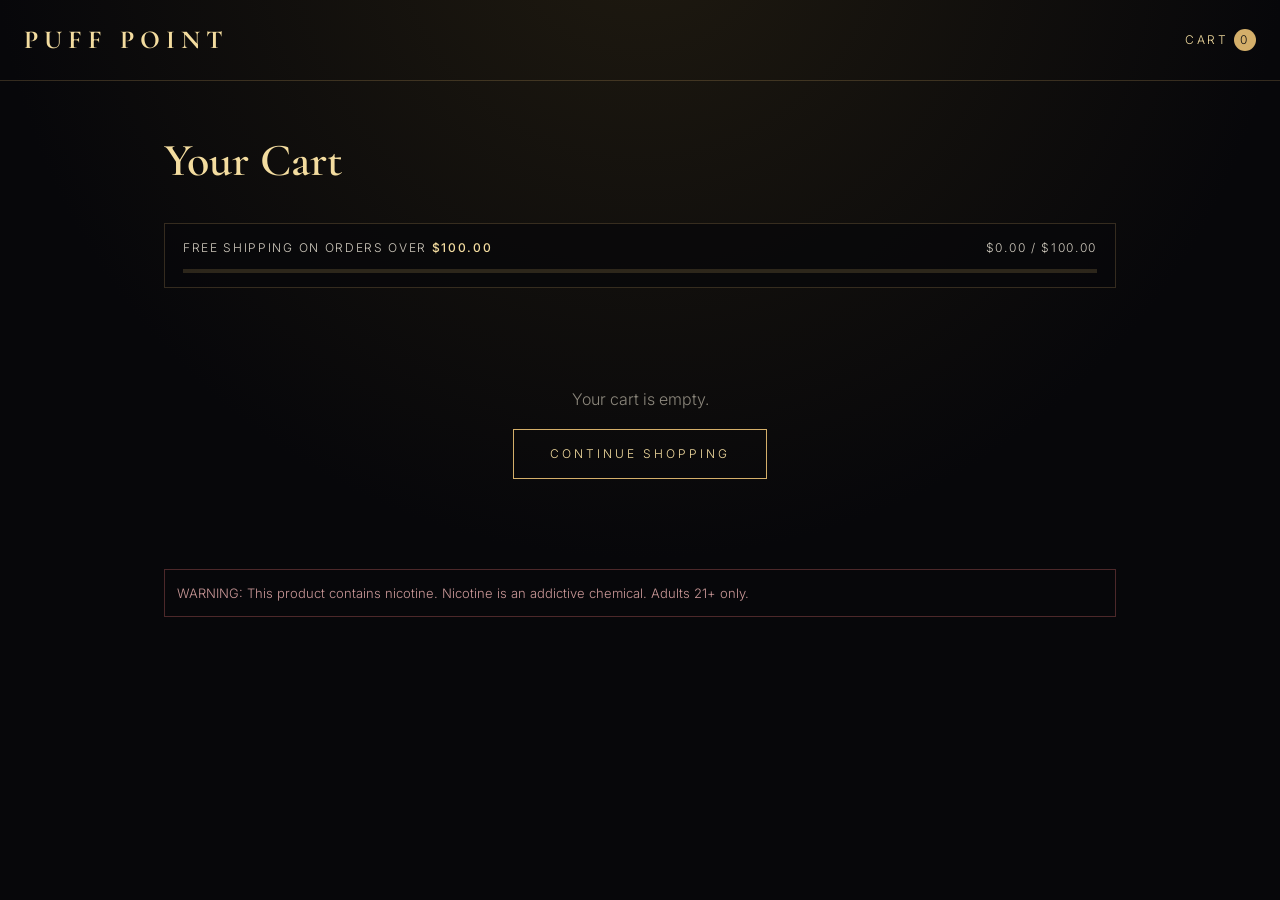
<file: cart.html>
﻿<!doctype html>
<html lang="en"><head><meta charset="utf-8">
<meta name="viewport" content="width=device-width,initial-scale=1">
<title>Your Cart | PUFF POINT</title>
<link rel="stylesheet" href="shop.css">
</head><body>
<div class="top"><a class="logo" href="index.html">PUFF POINT</a><a class="cartlink" href="cart.html">Cart<span id="cartBadge">0</span></a></div>
<div class="w">
<h1>Your Cart</h1>
<div class="shipbar" id="shipbar"></div>
<div id="content"></div>
<div class="warn">WARNING: This product contains nicotine. Nicotine is an addictive chemical. Adults 21+ only.</div>
</div>
<div class="tabbar" role="navigation" aria-label="Main">
<a href="index.html"><svg viewBox="0 0 24 24"><path d="M3 11l9-8 9 8"/><path d="M5 10v10h14V10"/></svg>Home</a>
<a href="index.html?search#collection" id="tabSearch"><svg viewBox="0 0 24 24"><circle cx="11" cy="11" r="6.5"/><path d="M16 16l4.5 4.5"/></svg>Search</a>
<a href="account.html"><svg viewBox="0 0 24 24"><circle cx="12" cy="8" r="4"/><path d="M4 21c0-4.4 3.6-7 8-7s8 2.6 8 7"/></svg>Account</a>
<a href="cart.html" class="on"><svg viewBox="0 0 24 24"><path d="M3 4h2.5l2 11h10.5l2-8H7"/><circle cx="9.5" cy="19" r="1.4"/><circle cx="16.5" cy="19" r="1.4"/></svg>Cart<span class="cartbadge">0</span></a>
<a href="rewards.html"><svg viewBox="0 0 24 24"><rect x="3.5" y="8" width="17" height="4"/><path d="M5 12v8h14v-8"/><path d="M12 8v12"/><path d="M12 8c-1.5-3-5-3.5-5-1.5S10 8 12 8zm0 0c1.5-3 5-3.5 5-1.5S14 8 12 8z"/></svg>Rewards</a>
</div>
<script src="shop.js"></script>
<script>
function render(){
  var lines=cartLines(), el=document.getElementById('content');
  if(!lines.length){el.innerHTML='<div class="empty"><p>Your cart is empty.</p><a class="btn" href="index.html#shop">Continue Shopping</a></div>';return;}
  var sub=subtotal(), ship=shippingCost(sub), html='<div class="cols"><div class="glass">';
  lines.forEach(function(l){
    html+='<div class="row"><div class="thumb"></div><div class="grow"><b>'+l.name+'</b><br><span style="color:var(--gold2)">'+money(l.price)+'</span></div>'+
    '<div class="qty"><button onclick="setQty(\''+l.id+'\','+(l.qty-1)+');render()">&minus;</button><span>'+l.qty+'</span><button onclick="setQty(\''+l.id+'\','+(l.qty+1)+');render()">+</button></div>'+
    '<div style="width:80px;text-align:right">'+money(l.price*l.qty)+'</div>'+
    '<button class="rm" onclick="setQty(\''+l.id+'\',0);render()">Remove</button></div>';
  });
  html+='</div><div class="glass sum"><h2>Order Summary</h2><div><span>Subtotal</span><span>'+money(sub)+'</span></div>'+
  '<div><span>Shipping</span><span>'+(ship===0?'FREE':money(ship))+'</span></div>'+
  (sub<FREE_SHIPPING_OVER?'<div style="font-size:12px;color:var(--muted)">Free shipping over '+money(FREE_SHIPPING_OVER)+'</div>':'')+
  '<div class="total"><span>Total</span><span>'+money(sub+ship)+'</span></div><br>'+
  '<a class="btn fill block" href="checkout.html">Proceed to Checkout</a></div></div>';
  el.innerHTML=html;
}
render();
</script>
</body></html>
</file>
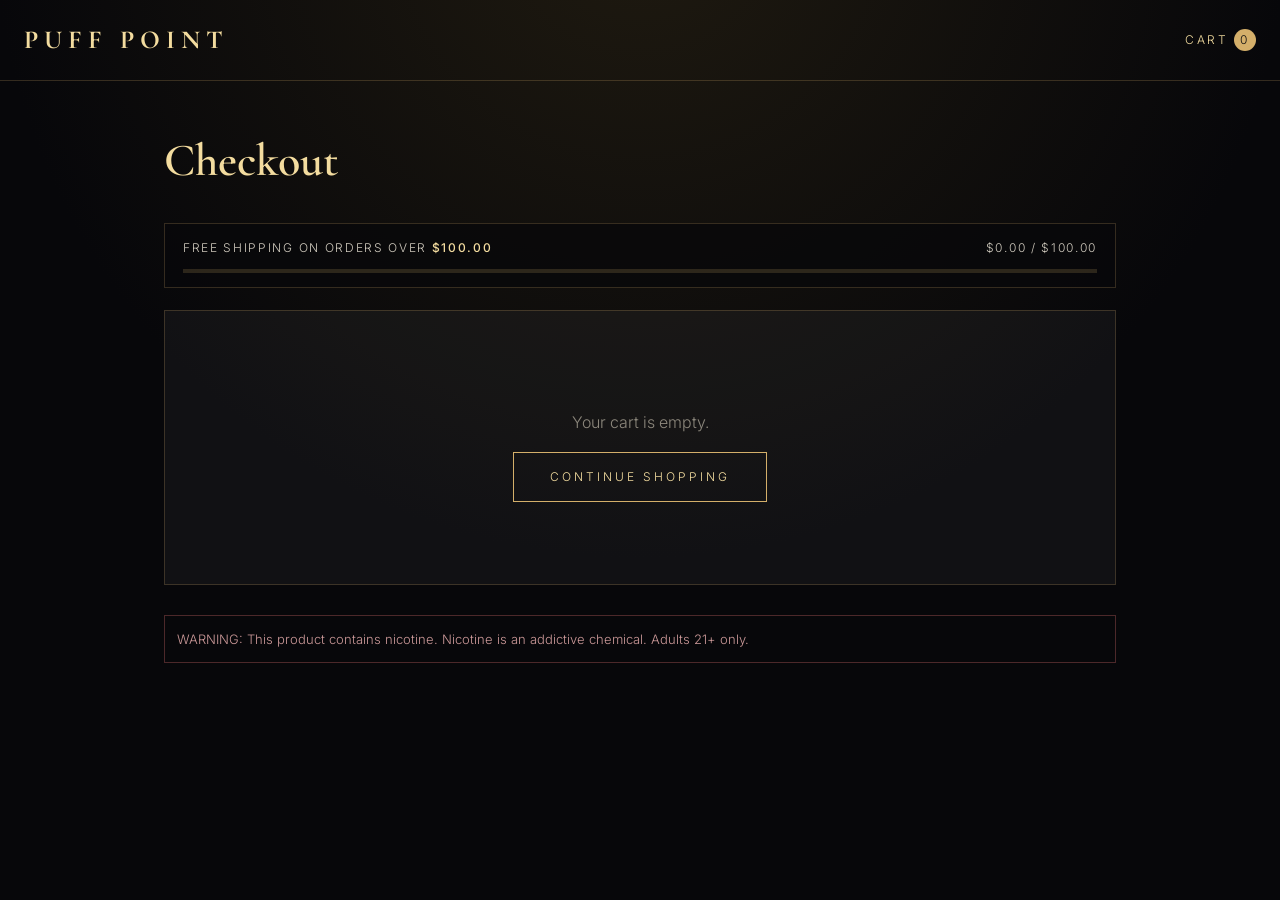
<file: checkout.html>
﻿<!doctype html>
<html lang="en"><head><meta charset="utf-8">
<meta name="viewport" content="width=device-width,initial-scale=1">
<title>Checkout | PUFF POINT</title>
<link rel="stylesheet" href="shop.css">
</head><body>
<div class="top"><a class="logo" href="index.html">PUFF POINT</a><a class="cartlink" href="cart.html">Cart<span id="cartBadge">0</span></a></div>
<div class="w">
<h1>Checkout</h1>
<div class="shipbar" id="shipbar"></div>
<div id="done" style="display:none" class="glass"></div>
<form id="form" class="cols" novalidate>
<div class="glass">
  <h2>Contact</h2>
  <label>Full name</label><input id="name" autocomplete="name">
  <div class="two"><div><label>Email</label><input id="email" type="email" autocomplete="email"></div><div><label>Phone</label><input id="phone" type="tel" autocomplete="tel"></div></div>
  <h2 style="margin-top:28px">Shipping Address</h2>
  <label>Street address</label><input id="addr" autocomplete="street-address">
  <div class="two"><div><label>City</label><input id="city"></div><div><label>ZIP</label><input id="zip" inputmode="numeric"></div></div>
  <label>State</label><select id="state"><option value="">Select state</option></select>
  <p style="font-size:13px;color:#d9c08a;margin:6px 0 0">Not seeing your state? We cannot ship there yet. <a href="states.html">See states</a></p>
  <h2 style="margin-top:28px">Age Verification</h2>
  <label>Date of birth</label><input id="dob" type="date">
  <div class="note">The carrier will ask for the signature of an adult (21+) and check a government photo ID at delivery. No signature or ID: no delivery, and the order is returned. ID upload / third-party age verification will be connected before launch.</div>
  <label class="chk"><input type="checkbox" id="agree"> I confirm I am 21 or older and agree to the <a href="terms.html" target="_blank">Terms</a>, <a href="shipping.html" target="_blank">Shipping Policy</a> and <a href="returns.html" target="_blank">Returns</a>.</label>
  <label class="chk"><input type="checkbox" id="sign"> I will be there to sign for this order, and I understand an adult (21+) with valid ID must sign.</label>
  <label class="chk"><input type="checkbox" id="law"> It is legal for me to buy and possess these products at my address, and I will pay any state or local tax that applies.</label>
  <div class="note">Taxes: where a state or city charges tax on vapor products, it is shown at checkout before you pay. Final tax rules are confirmed per state before launch.</div>
  <div id="pointsBox"></div>
  <h2 style="margin-top:28px">Payment</h2>
  <div class="note">Payment processor not connected yet. Placing an order now saves it as a TEST order only. No money is charged.</div>
  <div class="err" id="err"></div>
  <button type="submit" class="btn fill block">Place Order (Test)</button>
</div>
<div class="glass sum" id="summary"></div>
</form>
<div class="warn">WARNING: This product contains nicotine. Nicotine is an addictive chemical. Adults 21+ only.</div>
</div>
<div class="tabbar" role="navigation" aria-label="Main">
<a href="index.html"><svg viewBox="0 0 24 24"><path d="M3 11l9-8 9 8"/><path d="M5 10v10h14V10"/></svg>Home</a>
<a href="index.html?search#collection" id="tabSearch"><svg viewBox="0 0 24 24"><circle cx="11" cy="11" r="6.5"/><path d="M16 16l4.5 4.5"/></svg>Search</a>
<a href="account.html"><svg viewBox="0 0 24 24"><circle cx="12" cy="8" r="4"/><path d="M4 21c0-4.4 3.6-7 8-7s8 2.6 8 7"/></svg>Account</a>
<a href="cart.html" class="on"><svg viewBox="0 0 24 24"><path d="M3 4h2.5l2 11h10.5l2-8H7"/><circle cx="9.5" cy="19" r="1.4"/><circle cx="16.5" cy="19" r="1.4"/></svg>Cart<span class="cartbadge">0</span></a>
<a href="rewards.html"><svg viewBox="0 0 24 24"><rect x="3.5" y="8" width="17" height="4"/><path d="M5 12v8h14v-8"/><path d="M12 8v12"/><path d="M12 8c-1.5-3-5-3.5-5-1.5S10 8 12 8zm0 0c1.5-3 5-3.5 5-1.5S14 8 12 8z"/></svg>Rewards</a>
</div>
<script src="shop.js"></script>
<script>
var sel=document.getElementById('state');
SHIP_STATES.forEach(function(s){var o=document.createElement('option');o.value=o.textContent=s;sel.appendChild(o)});

function disc(){var cb=document.getElementById('usePts');return pointsDiscount(currentUser(),subtotal(),cb&&cb.checked)}
function summary(){
  var lines=cartLines(),sub=subtotal(),ship=shippingCost(sub),d=disc(),h='<h2>Your Order</h2>';
  lines.forEach(function(l){h+='<div><span>'+l.name+' x '+l.qty+'</span><span>'+money(l.price*l.qty)+'</span></div>'});
  h+='<div style="border-top:1px solid var(--line);margin-top:8px"><span>Subtotal</span><span>'+money(sub)+'</span></div><div><span>Shipping</span><span>'+(ship===0?'FREE':money(ship))+'</span></div>';
  if(d.amount>0)h+='<div style="color:#8fd9a0"><span>Rewards ('+d.pts+' pts)</span><span>-'+money(d.amount)+'</span></div>';
  h+='<div class="total"><span>Total</span><span>'+money(sub+ship-d.amount)+'</span></div>';
  var u=currentUser();if(u)h+='<div style="font-size:12px;color:var(--muted)"><span>You will earn about '+Math.floor((sub+ship-d.amount)*REWARDS.perDollar*tierOf(u).mult)+' points</span><span></span></div>';
  document.getElementById('summary').innerHTML=h;
}
function pointsBox(){
  var u=currentUser(),b=document.getElementById('pointsBox');
  if(!u){b.innerHTML='<h2 style="margin-top:28px">Rewards</h2><div class="note"><a href="account.html">Join or sign in</a> to earn points on this order. 1 point per $1.</div>';return}
  var can=u.points>=REWARDS.minRedeem;
  b.innerHTML='<h2 style="margin-top:28px">Rewards</h2><div class="note">Signed in as '+u.email+'. You have <b>'+u.points+' points</b> ('+money(u.points*REWARDS.pointValue)+').</div>'+(can?'<label class="chk"><input type="checkbox" id="usePts"> Use my points on this order</label>':'<div style="font-size:12px;color:var(--muted)">Redeem from '+REWARDS.minRedeem+' points.</div>');
  var c=document.getElementById('usePts');if(c)c.addEventListener('change',summary);
  document.getElementById('name').value=u.name;document.getElementById('email').value=u.email;
}
function ageOf(d){var b=new Date(d),n=new Date(),a=n.getFullYear()-b.getFullYear(),m=n.getMonth()-b.getMonth();if(m<0||(m===0&&n.getDate()<b.getDate()))a--;return a}
function esc(s){return String(s).replace(/[&<>"']/g,function(c){return {'&':'&amp;','<':'&lt;','>':'&gt;','"':'&quot;',"'":'&#39;'}[c]})}

if(!cartLines().length){
  document.getElementById('form').style.display='none';
  document.getElementById('done').style.display='block';
  document.getElementById('done').innerHTML='<div class="empty"><p>Your cart is empty.</p><a class="btn" href="index.html#shop">Continue Shopping</a></div>';
}else{pointsBox();summary();}

document.getElementById('form').addEventListener('submit',function(e){
  e.preventDefault();
  var v=function(id){return document.getElementById(id).value.trim()},err=document.getElementById('err');
  var f={name:v('name'),email:v('email'),phone:v('phone'),addr:v('addr'),city:v('city'),zip:v('zip'),state:v('state'),dob:v('dob')};
  for(var k in f)if(!f[k]){err.textContent='Please fill in all fields.';return}
  if(!/^\S+@\S+\.\S+$/.test(f.email)){err.textContent='Enter a valid email.';return}
  if(!/^\d{5}(-\d{4})?$/.test(f.zip)){err.textContent='Enter a valid 5-digit ZIP.';return}
  var age=ageOf(f.dob);
  if(isNaN(age)||age<MIN_AGE){err.textContent='You must be '+MIN_AGE+' or older to order.';return}
  if(!document.getElementById('agree').checked){err.textContent='Please confirm the age and terms checkbox.';return}
  if(!document.getElementById('sign').checked||!document.getElementById('law').checked){err.textContent='Please tick the signature and legal-to-buy boxes.';return}
  if(typeof SHIP_STATES!=='undefined'&&SHIP_STATES.indexOf(f.state)<0){err.textContent='We cannot ship to '+f.state+'.';return}
  err.textContent='';
  var sub=subtotal(),ship=shippingCost(sub),id='PP-'+Date.now().toString(36).toUpperCase();
  var dd=disc();var order={id:id,date:new Date().toISOString(),test:true,customer:f,items:cartLines(),subtotal:sub,shipping:ship,discount:dd.amount,pointsUsed:dd.pts,total:sub+ship-dd.amount};var earned=0,cu=currentUser();if(cu&&cu.email===f.email.toLowerCase()){earned=settlePoints(cu.email,dd.pts,order.total)}order.pointsEarned=earned;
  try{var o=JSON.parse(localStorage.getItem('pp_orders')||'[]');o.push(order);localStorage.setItem('pp_orders',JSON.stringify(o))}catch(x){}
  saveCart({});
  document.getElementById('form').style.display='none';
  var d=document.getElementById('done');d.style.display='block';
  d.innerHTML='<h2>Thank you, '+esc(f.name)+'!</h2><p>Test order <b style="color:var(--gold2)">'+id+'</b> received. Total '+money(order.total)+'.'+(earned?' You earned <b style="color:var(--gold2)">'+earned+' reward points</b>.':'')+'</p><div class="note">This was a TEST order. No payment was taken and nothing will ship until a payment processor and real order system are connected.</div><a class="btn" href="index.html">Back to Store</a>';
  window.scrollTo(0,0);
});
</script>
</body></html>
</file>
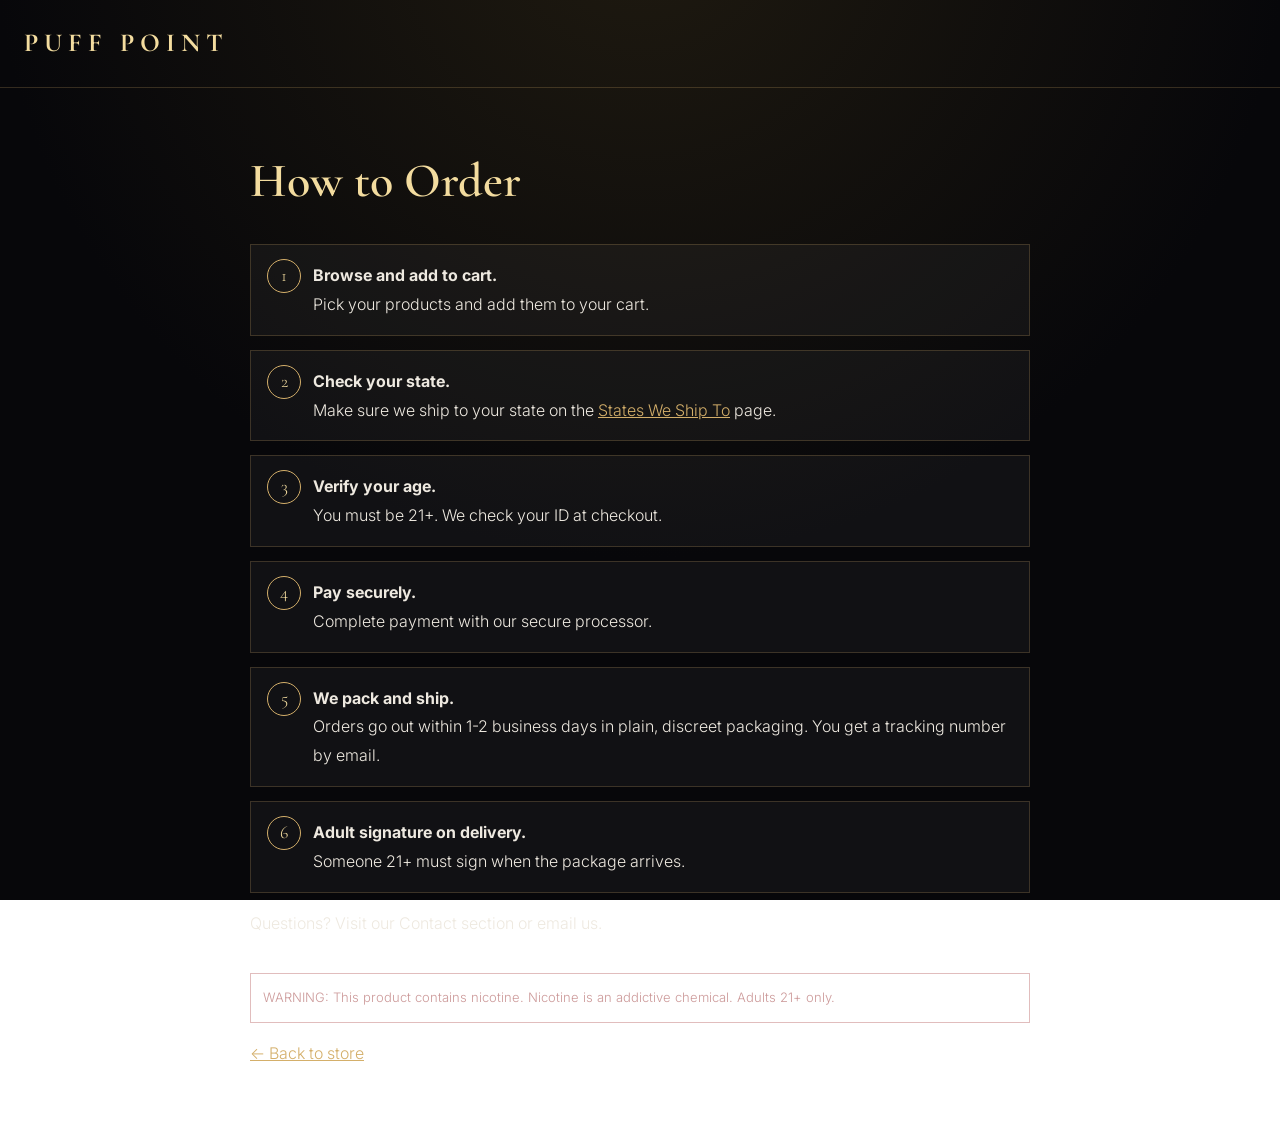
<file: how-to-order.html>
﻿<!doctype html><html lang="en"><head><meta charset="utf-8"><meta name="viewport" content="width=device-width,initial-scale=1"><title>How to Order | PUFF POINT</title><style>@import url('https://fonts.googleapis.com/css2?family=Cormorant+Garamond:wght@500;600;700&family=Inter:wght@300;400&display=swap');
body{margin:0;font-family:Inter,Segoe UI,Arial,sans-serif;font-weight:300;background:radial-gradient(circle at 50% -10%,#1f1a10,#07070a 55%) fixed;color:#eee9e0;line-height:1.8}
.w{max-width:780px;margin:0 auto;padding:40px 24px}
a{color:#d4af6a}h1{font-family:'Cormorant Garamond',serif;font-size:48px;font-weight:600;margin:10px 0 20px;color:#f3dc9f}
h2{font-family:'Cormorant Garamond',serif;margin-top:30px;font-size:26px;font-weight:600;color:#d4af6a}
.top{border-bottom:1px solid rgba(212,175,106,.22);padding:20px 24px;font-family:'Cormorant Garamond',serif;font-size:26px;font-weight:700;letter-spacing:6px}
.top a{color:#f3dc9f;text-decoration:none}
.note{background:rgba(212,175,106,.07);border:1px solid rgba(212,175,106,.3);padding:12px 16px;font-size:13px;color:#d9c08a}
.warn{margin-top:36px;border:1px solid rgba(180,90,90,.4);padding:12px;color:#c99;font-size:13px}
.steps{counter-reset:s;padding:0;list-style:none}.steps li{counter-increment:s;background:rgba(255,255,255,.04);border:1px solid rgba(212,175,106,.22);padding:16px 18px 16px 62px;margin:14px 0;position:relative}.steps li:before{content:counter(s);position:absolute;left:16px;top:14px;width:32px;height:32px;border:1px solid #d4af6a;border-radius:50%;color:#f3dc9f;text-align:center;line-height:30px;font-family:'Cormorant Garamond',serif;font-size:18px}
.states{display:grid;grid-template-columns:repeat(auto-fill,minmax(150px,1fr));gap:8px;padding:0;list-style:none}.states li{background:rgba(255,255,255,.04);border:1px solid rgba(212,175,106,.22);padding:8px 12px;font-size:14px}</style></head><body><div class="top"><a href="index.html">PUFF POINT</a></div><div class="w"><h1>How to Order</h1><ol class="steps"><li><b>Browse and add to cart.</b><br>Pick your products and add them to your cart.</li><li><b>Check your state.</b><br>Make sure we ship to your state on the <a href="states.html">States We Ship To</a> page.</li><li><b>Verify your age.</b><br>You must be 21+. We check your ID at checkout.</li><li><b>Pay securely.</b><br>Complete payment with our secure processor.</li><li><b>We pack and ship.</b><br>Orders go out within 1-2 business days in plain, discreet packaging. You get a tracking number by email.</li><li><b>Adult signature on delivery.</b><br>Someone 21+ must sign when the package arrives.</li></ol><p>Questions? Visit our Contact section or email us.</p><div class="warn">WARNING: This product contains nicotine. Nicotine is an addictive chemical. Adults 21+ only.</div><p><a href="index.html">&larr; Back to store</a></p></div></body></html>
</file>
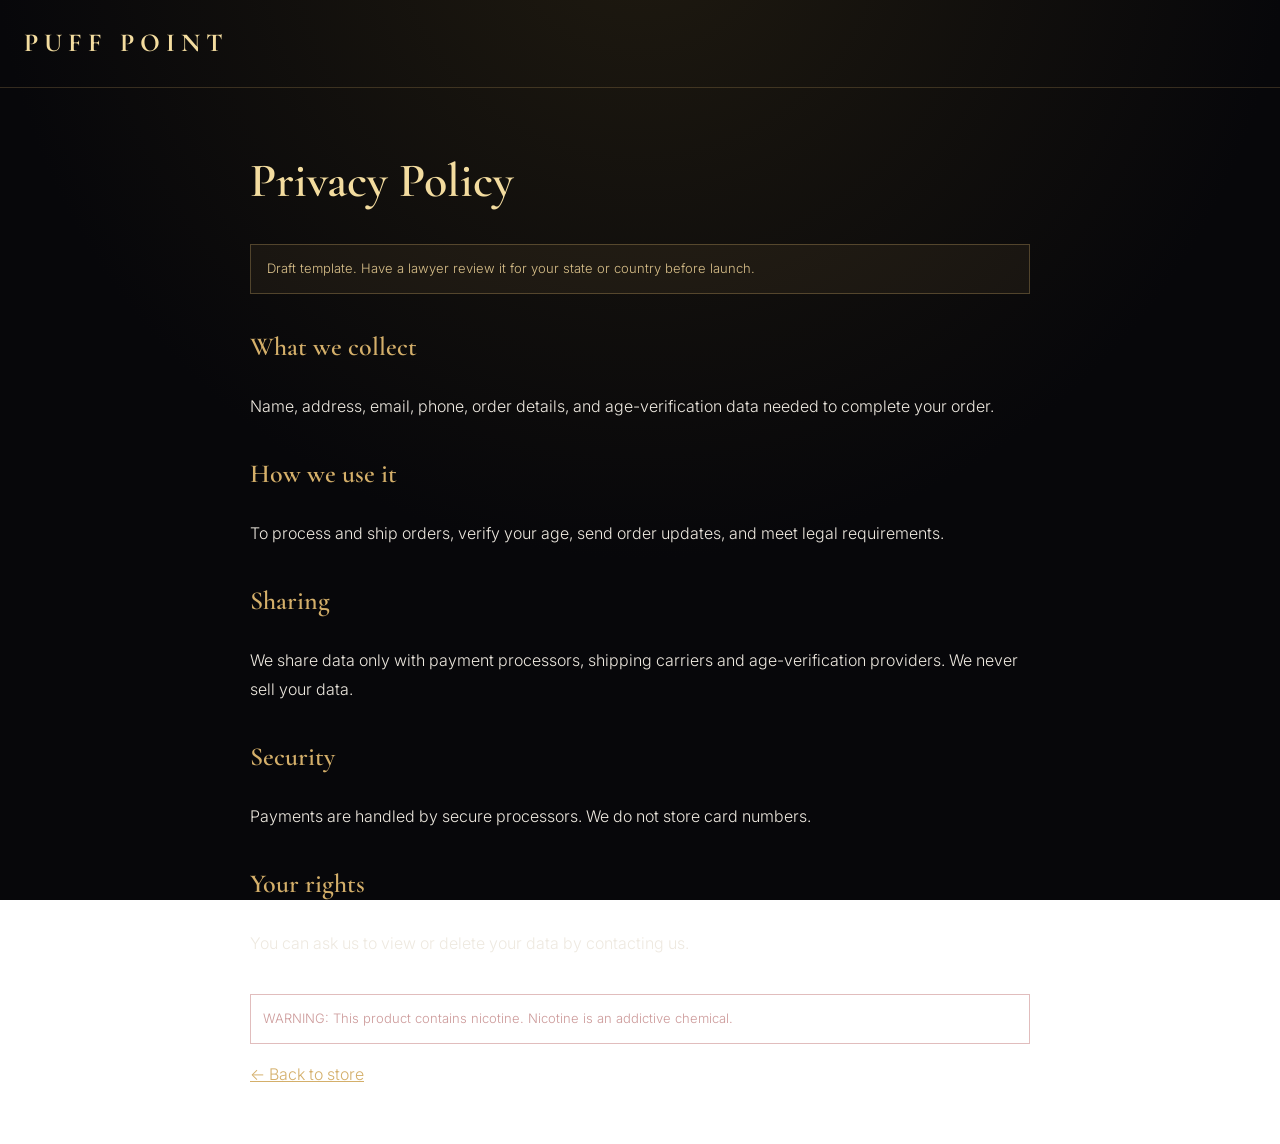
<file: privacy.html>
﻿<!doctype html><html lang="en"><head><meta charset="utf-8"><meta name="viewport" content="width=device-width,initial-scale=1"><title>Privacy Policy | PUFF POINT</title><style>@import url('https://fonts.googleapis.com/css2?family=Cormorant+Garamond:wght@500;600;700&family=Inter:wght@300;400&display=swap');
body{margin:0;font-family:Inter,Segoe UI,Arial,sans-serif;font-weight:300;background:radial-gradient(circle at 50% -10%,#1f1a10,#07070a 55%) fixed;color:#eee9e0;line-height:1.8}
.w{max-width:780px;margin:0 auto;padding:40px 24px}
a{color:#d4af6a}h1{font-family:'Cormorant Garamond',serif;font-size:48px;font-weight:600;margin:10px 0 20px;color:#f3dc9f}
h2{font-family:'Cormorant Garamond',serif;margin-top:30px;font-size:26px;font-weight:600;color:#d4af6a}
.top{border-bottom:1px solid rgba(212,175,106,.22);padding:20px 24px;font-family:'Cormorant Garamond',serif;font-size:26px;font-weight:700;letter-spacing:6px}
.top a{color:#f3dc9f;text-decoration:none}
.note{background:rgba(212,175,106,.07);border:1px solid rgba(212,175,106,.3);padding:12px 16px;font-size:13px;color:#d9c08a}
.warn{margin-top:36px;border:1px solid rgba(180,90,90,.4);padding:12px;color:#c99;font-size:13px}
.steps{counter-reset:s;padding:0;list-style:none}.steps li{counter-increment:s;background:rgba(255,255,255,.04);border:1px solid rgba(212,175,106,.22);padding:16px 18px 16px 62px;margin:14px 0;position:relative}.steps li:before{content:counter(s);position:absolute;left:16px;top:14px;width:32px;height:32px;border:1px solid #d4af6a;border-radius:50%;color:#f3dc9f;text-align:center;line-height:30px;font-family:'Cormorant Garamond',serif;font-size:18px}
.states{display:grid;grid-template-columns:repeat(auto-fill,minmax(150px,1fr));gap:8px;padding:0;list-style:none}.states li{background:rgba(255,255,255,.04);border:1px solid rgba(212,175,106,.22);padding:8px 12px;font-size:14px}</style></head><body><div class="top"><a href="index.html">PUFF POINT</a></div><div class="w"><h1>Privacy Policy</h1><div class="note">Draft template. Have a lawyer review it for your state or country before launch.</div><h2>What we collect</h2><p>Name, address, email, phone, order details, and age-verification data needed to complete your order.</p><h2>How we use it</h2><p>To process and ship orders, verify your age, send order updates, and meet legal requirements.</p><h2>Sharing</h2><p>We share data only with payment processors, shipping carriers and age-verification providers. We never sell your data.</p><h2>Security</h2><p>Payments are handled by secure processors. We do not store card numbers.</p><h2>Your rights</h2><p>You can ask us to view or delete your data by contacting us.</p><div class="warn">WARNING: This product contains nicotine. Nicotine is an addictive chemical.</div><p><a href="index.html">&larr; Back to store</a></p></div></body></html>
</file>
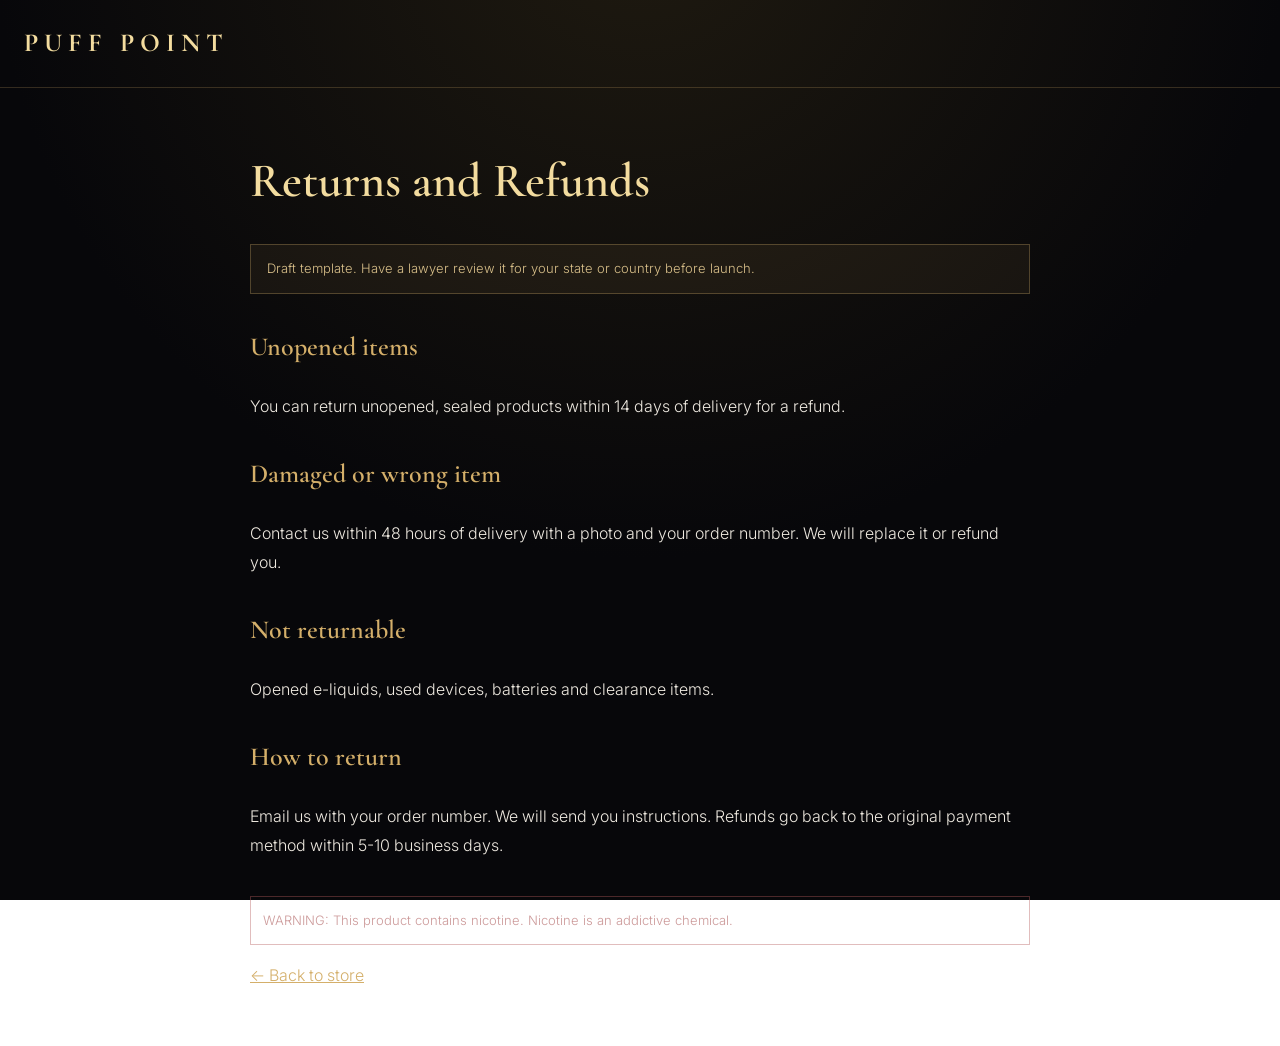
<file: returns.html>
﻿<!doctype html><html lang="en"><head><meta charset="utf-8"><meta name="viewport" content="width=device-width,initial-scale=1"><title>Returns and Refunds | PUFF POINT</title><style>@import url('https://fonts.googleapis.com/css2?family=Cormorant+Garamond:wght@500;600;700&family=Inter:wght@300;400&display=swap');
body{margin:0;font-family:Inter,Segoe UI,Arial,sans-serif;font-weight:300;background:radial-gradient(circle at 50% -10%,#1f1a10,#07070a 55%) fixed;color:#eee9e0;line-height:1.8}
.w{max-width:780px;margin:0 auto;padding:40px 24px}
a{color:#d4af6a}h1{font-family:'Cormorant Garamond',serif;font-size:48px;font-weight:600;margin:10px 0 20px;color:#f3dc9f}
h2{font-family:'Cormorant Garamond',serif;margin-top:30px;font-size:26px;font-weight:600;color:#d4af6a}
.top{border-bottom:1px solid rgba(212,175,106,.22);padding:20px 24px;font-family:'Cormorant Garamond',serif;font-size:26px;font-weight:700;letter-spacing:6px}
.top a{color:#f3dc9f;text-decoration:none}
.note{background:rgba(212,175,106,.07);border:1px solid rgba(212,175,106,.3);padding:12px 16px;font-size:13px;color:#d9c08a}
.warn{margin-top:36px;border:1px solid rgba(180,90,90,.4);padding:12px;color:#c99;font-size:13px}
.steps{counter-reset:s;padding:0;list-style:none}.steps li{counter-increment:s;background:rgba(255,255,255,.04);border:1px solid rgba(212,175,106,.22);padding:16px 18px 16px 62px;margin:14px 0;position:relative}.steps li:before{content:counter(s);position:absolute;left:16px;top:14px;width:32px;height:32px;border:1px solid #d4af6a;border-radius:50%;color:#f3dc9f;text-align:center;line-height:30px;font-family:'Cormorant Garamond',serif;font-size:18px}
.states{display:grid;grid-template-columns:repeat(auto-fill,minmax(150px,1fr));gap:8px;padding:0;list-style:none}.states li{background:rgba(255,255,255,.04);border:1px solid rgba(212,175,106,.22);padding:8px 12px;font-size:14px}</style></head><body><div class="top"><a href="index.html">PUFF POINT</a></div><div class="w"><h1>Returns and Refunds</h1><div class="note">Draft template. Have a lawyer review it for your state or country before launch.</div><h2>Unopened items</h2><p>You can return unopened, sealed products within 14 days of delivery for a refund.</p><h2>Damaged or wrong item</h2><p>Contact us within 48 hours of delivery with a photo and your order number. We will replace it or refund you.</p><h2>Not returnable</h2><p>Opened e-liquids, used devices, batteries and clearance items.</p><h2>How to return</h2><p>Email us with your order number. We will send you instructions. Refunds go back to the original payment method within 5-10 business days.</p><div class="warn">WARNING: This product contains nicotine. Nicotine is an addictive chemical.</div><p><a href="index.html">&larr; Back to store</a></p></div></body></html>
</file>
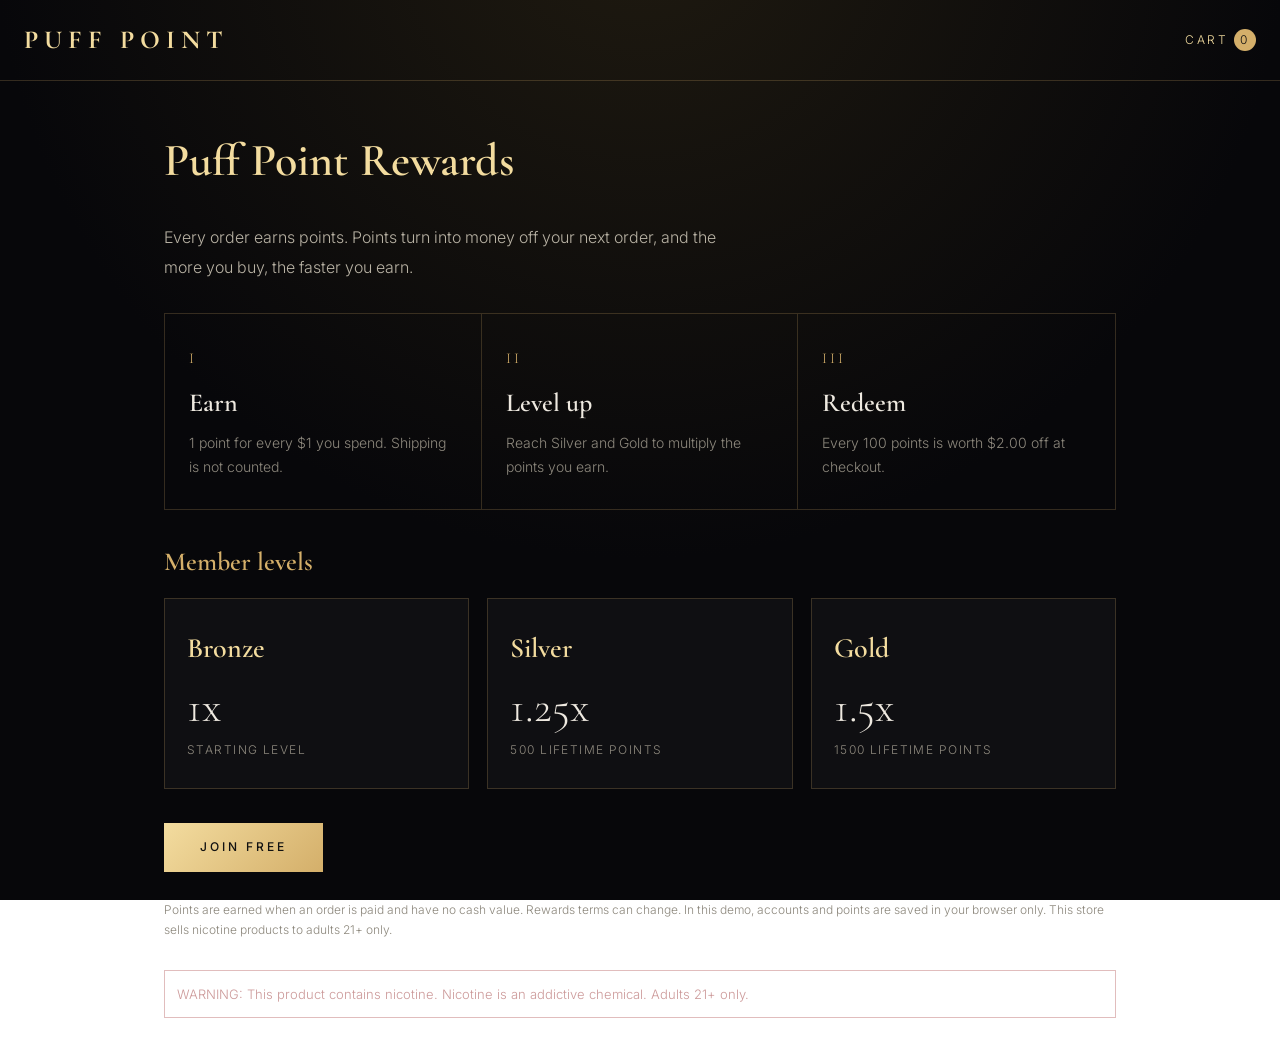
<file: rewards.html>
﻿<!doctype html>
<html lang="en"><head><meta charset="utf-8">
<meta name="viewport" content="width=device-width,initial-scale=1">
<title>Rewards | PUFF POINT</title>
<link rel="stylesheet" href="shop.css">
<style>
.lead{max-width:560px;color:#b8b2a4;font-size:16px;line-height:1.85;margin:0 0 30px}
.steps3{display:grid;grid-template-columns:repeat(3,1fr);gap:0;border:1px solid var(--line);margin:30px 0}
.steps3 div{padding:30px 24px;border-right:1px solid var(--line)}.steps3 div:last-child{border-right:0}
.steps3 .n{font-family:'Cormorant Garamond',serif;color:var(--gold);letter-spacing:.2em;font-size:15px}
.steps3 h3{font-family:'Cormorant Garamond',serif;font-size:26px;margin:10px 0 6px;font-weight:600}
.steps3 p{margin:0;color:var(--muted);font-size:14px}
.tiers{display:grid;grid-template-columns:repeat(3,1fr);gap:18px}
.tier{border:1px solid var(--line);padding:26px 22px;background:rgba(255,255,255,.03)}
.tier h3{font-family:'Cormorant Garamond',serif;font-size:28px;margin:0;color:var(--gold2);font-weight:600}
.tier .x{font-family:'Cormorant Garamond',serif;font-size:44px;color:var(--ink,#eee9e0);line-height:1.1;margin:10px 0 4px}
.tier small{color:var(--muted);font-size:12px;letter-spacing:.12em;text-transform:uppercase}
.fine{margin-top:28px;font-size:12px;color:var(--muted);line-height:1.7}
@media(max-width:800px){.steps3,.tiers{grid-template-columns:1fr}.steps3 div{border-right:0;border-bottom:1px solid var(--line)}}
</style>
</head><body>
<div class="top"><a class="logo" href="index.html">PUFF POINT</a><a class="cartlink" href="cart.html">Cart<span id="cartBadge">0</span></a></div>
<div class="w">
<h1>Puff Point Rewards</h1>
<p class="lead">Every order earns points. Points turn into money off your next order, and the more you buy, the faster you earn.</p>
<div class="steps3">
<div><span class="n">I</span><h3>Earn</h3><p>1 point for every $1 you spend. Shipping is not counted.</p></div>
<div><span class="n">II</span><h3>Level up</h3><p>Reach Silver and Gold to multiply the points you earn.</p></div>
<div><span class="n">III</span><h3>Redeem</h3><p>Every 100 points is worth <span id="v100"></span> off at checkout.</p></div>
</div>
<h2>Member levels</h2>
<div class="tiers" id="tiers"></div>
<p style="margin-top:34px"><a class="btn fill" href="account.html" id="cta">Join free</a></p>
<p class="fine">Points are earned when an order is paid and have no cash value. Rewards terms can change. In this demo, accounts and points are saved in your browser only. This store sells nicotine products to adults 21+ only.</p>
<div class="warn">WARNING: This product contains nicotine. Nicotine is an addictive chemical. Adults 21+ only.</div>
</div>
<div class="tabbar" role="navigation" aria-label="Main">
<a href="index.html"><svg viewBox="0 0 24 24"><path d="M3 11l9-8 9 8"/><path d="M5 10v10h14V10"/></svg>Home</a>
<a href="index.html?search#collection" id="tabSearch"><svg viewBox="0 0 24 24"><circle cx="11" cy="11" r="6.5"/><path d="M16 16l4.5 4.5"/></svg>Search</a>
<a href="account.html"><svg viewBox="0 0 24 24"><circle cx="12" cy="8" r="4"/><path d="M4 21c0-4.4 3.6-7 8-7s8 2.6 8 7"/></svg>Account</a>
<a href="cart.html"><svg viewBox="0 0 24 24"><path d="M3 4h2.5l2 11h10.5l2-8H7"/><circle cx="9.5" cy="19" r="1.4"/><circle cx="16.5" cy="19" r="1.4"/></svg>Cart<span class="cartbadge">0</span></a>
<a href="rewards.html" class="on"><svg viewBox="0 0 24 24"><rect x="3.5" y="8" width="17" height="4"/><path d="M5 12v8h14v-8"/><path d="M12 8v12"/><path d="M12 8c-1.5-3-5-3.5-5-1.5S10 8 12 8zm0 0c1.5-3 5-3.5 5-1.5S14 8 12 8z"/></svg>Rewards</a>
</div>

<script src="shop.js"></script>
<script>
document.getElementById('v100').textContent=money(100*REWARDS.pointValue);
document.getElementById('tiers').innerHTML=REWARDS.tiers.map(function(t){return '<div class="tier"><h3>'+t.n+'</h3><div class="x">'+t.mult+'x</div><small>'+(t.at?t.at+' lifetime points':'Starting level')+'</small></div>'}).join('');
if(currentUser())document.getElementById('cta').textContent='View my points';
</script>
</body></html>
</file>
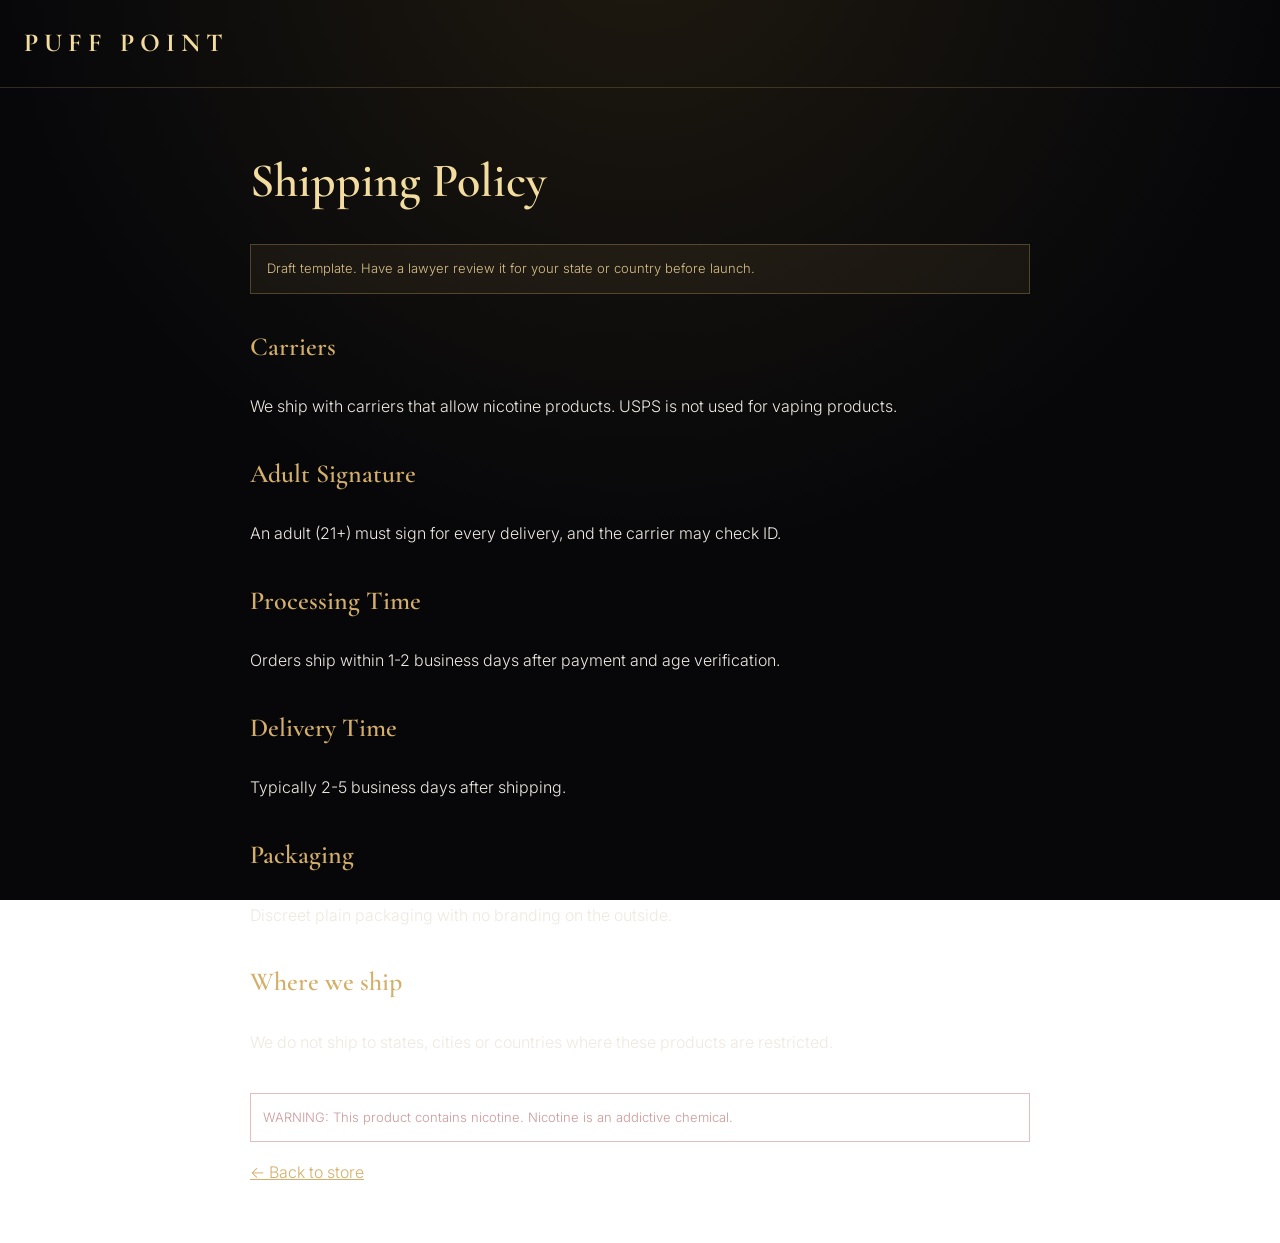
<file: shipping.html>
﻿<!doctype html><html lang="en"><head><meta charset="utf-8"><meta name="viewport" content="width=device-width,initial-scale=1"><title>Shipping Policy | PUFF POINT</title><style>@import url('https://fonts.googleapis.com/css2?family=Cormorant+Garamond:wght@500;600;700&family=Inter:wght@300;400&display=swap');
body{margin:0;font-family:Inter,Segoe UI,Arial,sans-serif;font-weight:300;background:radial-gradient(circle at 50% -10%,#1f1a10,#07070a 55%) fixed;color:#eee9e0;line-height:1.8}
.w{max-width:780px;margin:0 auto;padding:40px 24px}
a{color:#d4af6a}h1{font-family:'Cormorant Garamond',serif;font-size:48px;font-weight:600;margin:10px 0 20px;color:#f3dc9f}
h2{font-family:'Cormorant Garamond',serif;margin-top:30px;font-size:26px;font-weight:600;color:#d4af6a}
.top{border-bottom:1px solid rgba(212,175,106,.22);padding:20px 24px;font-family:'Cormorant Garamond',serif;font-size:26px;font-weight:700;letter-spacing:6px}
.top a{color:#f3dc9f;text-decoration:none}
.note{background:rgba(212,175,106,.07);border:1px solid rgba(212,175,106,.3);padding:12px 16px;font-size:13px;color:#d9c08a}
.warn{margin-top:36px;border:1px solid rgba(180,90,90,.4);padding:12px;color:#c99;font-size:13px}
.steps{counter-reset:s;padding:0;list-style:none}.steps li{counter-increment:s;background:rgba(255,255,255,.04);border:1px solid rgba(212,175,106,.22);padding:16px 18px 16px 62px;margin:14px 0;position:relative}.steps li:before{content:counter(s);position:absolute;left:16px;top:14px;width:32px;height:32px;border:1px solid #d4af6a;border-radius:50%;color:#f3dc9f;text-align:center;line-height:30px;font-family:'Cormorant Garamond',serif;font-size:18px}
.states{display:grid;grid-template-columns:repeat(auto-fill,minmax(150px,1fr));gap:8px;padding:0;list-style:none}.states li{background:rgba(255,255,255,.04);border:1px solid rgba(212,175,106,.22);padding:8px 12px;font-size:14px}</style></head><body><div class="top"><a href="index.html">PUFF POINT</a></div><div class="w"><h1>Shipping Policy</h1><div class="note">Draft template. Have a lawyer review it for your state or country before launch.</div><h2>Carriers</h2><p>We ship with carriers that allow nicotine products. USPS is not used for vaping products.</p><h2>Adult Signature</h2><p>An adult (21+) must sign for every delivery, and the carrier may check ID.</p><h2>Processing Time</h2><p>Orders ship within 1-2 business days after payment and age verification.</p><h2>Delivery Time</h2><p>Typically 2-5 business days after shipping.</p><h2>Packaging</h2><p>Discreet plain packaging with no branding on the outside.</p><h2>Where we ship</h2><p>We do not ship to states, cities or countries where these products are restricted.</p><div class="warn">WARNING: This product contains nicotine. Nicotine is an addictive chemical.</div><p><a href="index.html">&larr; Back to store</a></p></div></body></html>
</file>
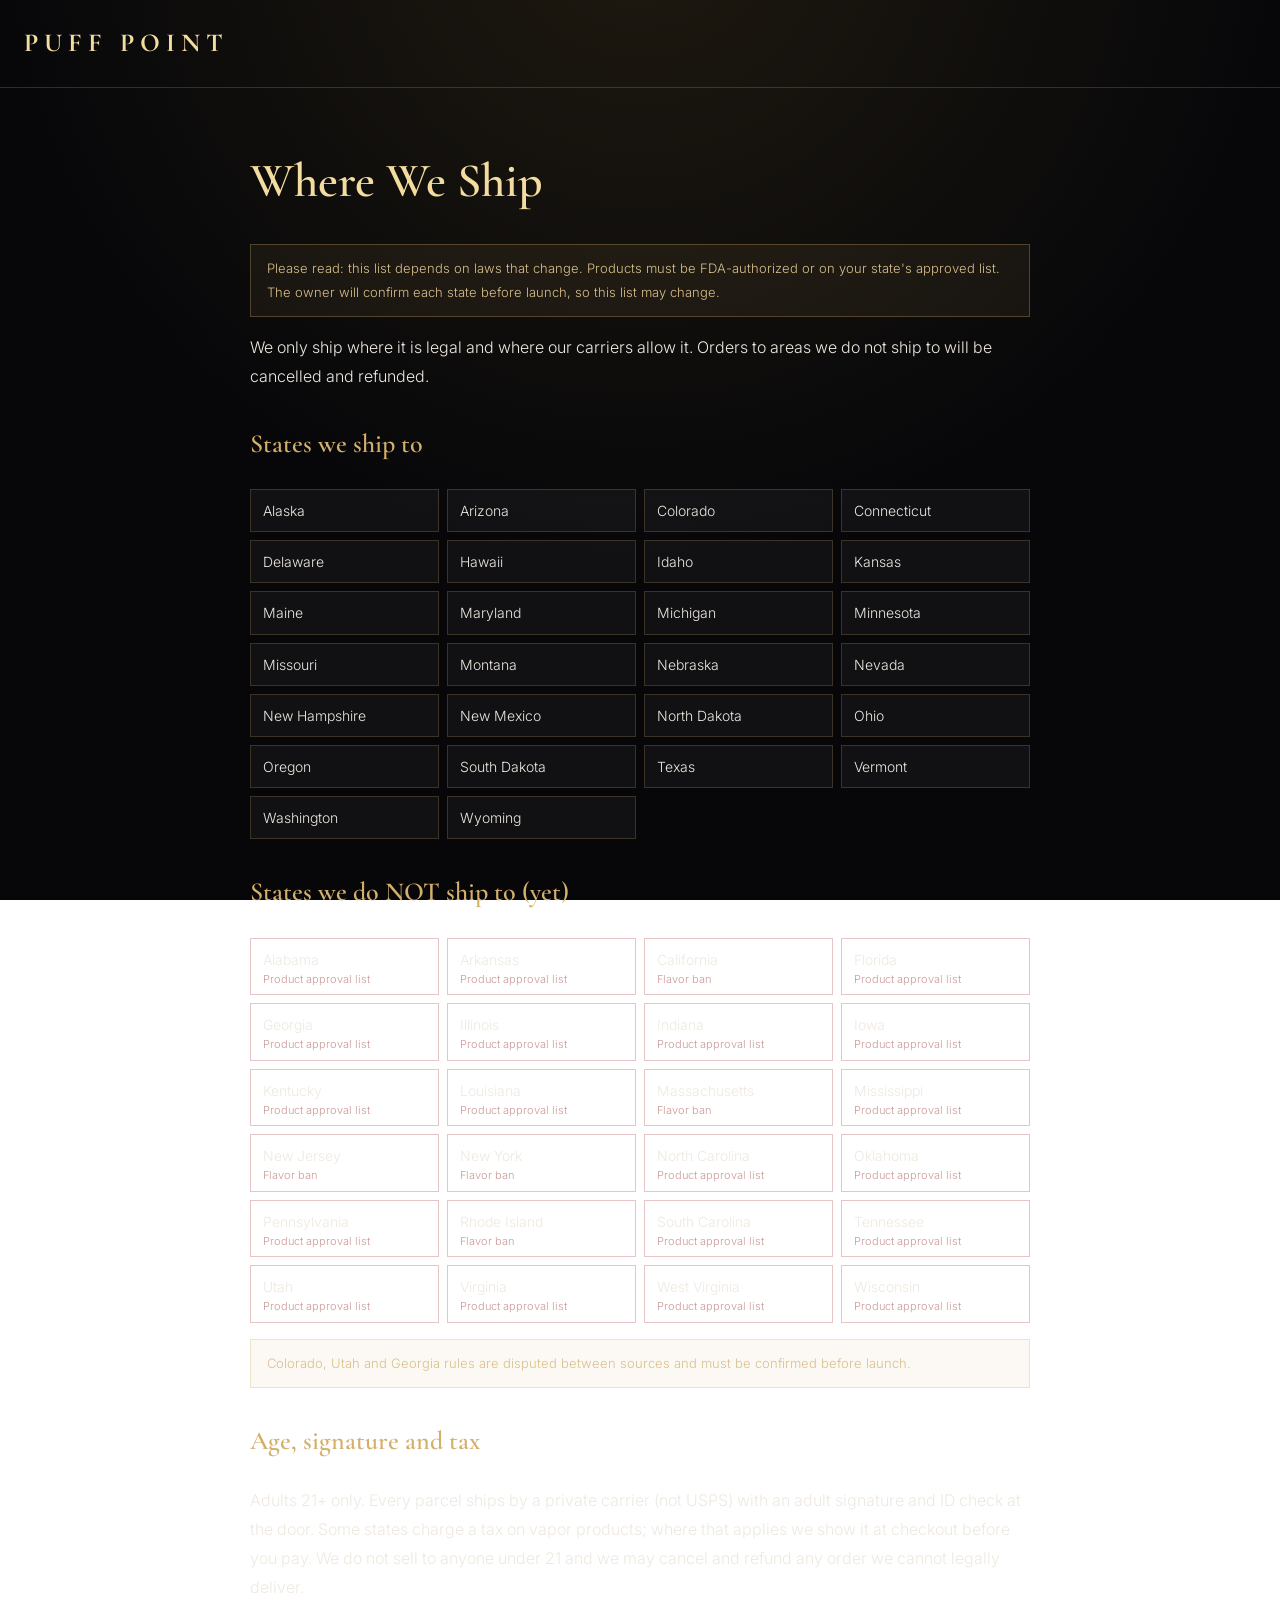
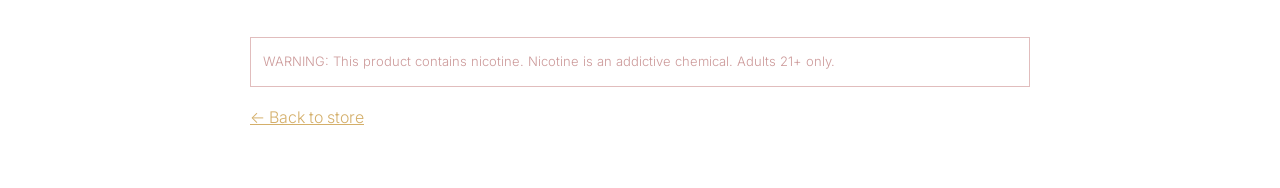
<file: states.html>
﻿<!doctype html><html lang="en"><head><meta charset="utf-8"><meta name="viewport" content="width=device-width,initial-scale=1"><title>Where We Ship | PUFF POINT</title><style>@import url('https://fonts.googleapis.com/css2?family=Cormorant+Garamond:wght@500;600;700&family=Inter:wght@300;400&display=swap');
body{margin:0;font-family:Inter,Segoe UI,Arial,sans-serif;font-weight:300;background:radial-gradient(circle at 50% -10%,#1f1a10,#07070a 55%) fixed;color:#eee9e0;line-height:1.8}
.w{max-width:780px;margin:0 auto;padding:40px 24px}
a{color:#d4af6a}h1{font-family:'Cormorant Garamond',serif;font-size:48px;font-weight:600;margin:10px 0 20px;color:#f3dc9f}
h2{font-family:'Cormorant Garamond',serif;margin-top:30px;font-size:26px;font-weight:600;color:#d4af6a}
.top{border-bottom:1px solid rgba(212,175,106,.22);padding:20px 24px;font-family:'Cormorant Garamond',serif;font-size:26px;font-weight:700;letter-spacing:6px}
.top a{color:#f3dc9f;text-decoration:none}
.note{background:rgba(212,175,106,.07);border:1px solid rgba(212,175,106,.3);padding:12px 16px;font-size:13px;color:#d9c08a}
.warn{margin-top:36px;border:1px solid rgba(180,90,90,.4);padding:12px;color:#c99;font-size:13px}
.steps{counter-reset:s;padding:0;list-style:none}.steps li{counter-increment:s;background:rgba(255,255,255,.04);border:1px solid rgba(212,175,106,.22);padding:16px 18px 16px 62px;margin:14px 0;position:relative}.steps li:before{content:counter(s);position:absolute;left:16px;top:14px;width:32px;height:32px;border:1px solid #d4af6a;border-radius:50%;color:#f3dc9f;text-align:center;line-height:30px;font-family:'Cormorant Garamond',serif;font-size:18px}
.states{display:grid;grid-template-columns:repeat(auto-fill,minmax(150px,1fr));gap:8px;padding:0;list-style:none}.states li{background:rgba(255,255,255,.04);border:1px solid rgba(212,175,106,.22);padding:8px 12px;font-size:14px}
.states li small{display:block;color:#c99;font-size:11px;line-height:1.3}.blocked li{border-color:rgba(180,90,90,.35)}</style></head><body><div class="top"><a href="index.html">PUFF POINT</a></div><div class="w"><h1>Where We Ship</h1><div class="note">Please read: this list depends on laws that change. Products must be FDA-authorized or on your state's approved list. The owner will confirm each state before launch, so this list may change.</div><p>We only ship where it is legal and where our carriers allow it. Orders to areas we do not ship to will be cancelled and refunded.</p><h2>States we ship to</h2><ul class="states" id="shipList"></ul><h2>States we do NOT ship to (yet)</h2><ul class="states blocked" id="blockList"></ul><div class="note">Colorado, Utah and Georgia rules are disputed between sources and must be confirmed before launch.</div><h2>Age, signature and tax</h2><p>Adults 21+ only. Every parcel ships by a private carrier (not USPS) with an adult signature and ID check at the door. Some states charge a tax on vapor products; where that applies we show it at checkout before you pay. We do not sell to anyone under 21 and we may cancel and refund any order we cannot legally deliver.</p><div class="warn">WARNING: This product contains nicotine. Nicotine is an addictive chemical. Adults 21+ only.</div><p><a href="index.html">&larr; Back to store</a></p></div><script src="shop.js"></script><script>
function fill(id,arr,why){var u=document.getElementById(id);arr.forEach(function(s){var l=document.createElement('li');l.textContent=s;if(why){var m=document.createElement('small');m.textContent=why(s);l.appendChild(m)}u.appendChild(l)})}
fill('shipList',SHIP_STATES);
fill('blockList',BLOCKED_STATES,function(s){return BLOCKED_FLAVOR.indexOf(s)>=0?'Flavor ban':'Product approval list'});
</script></body></html>
</file>
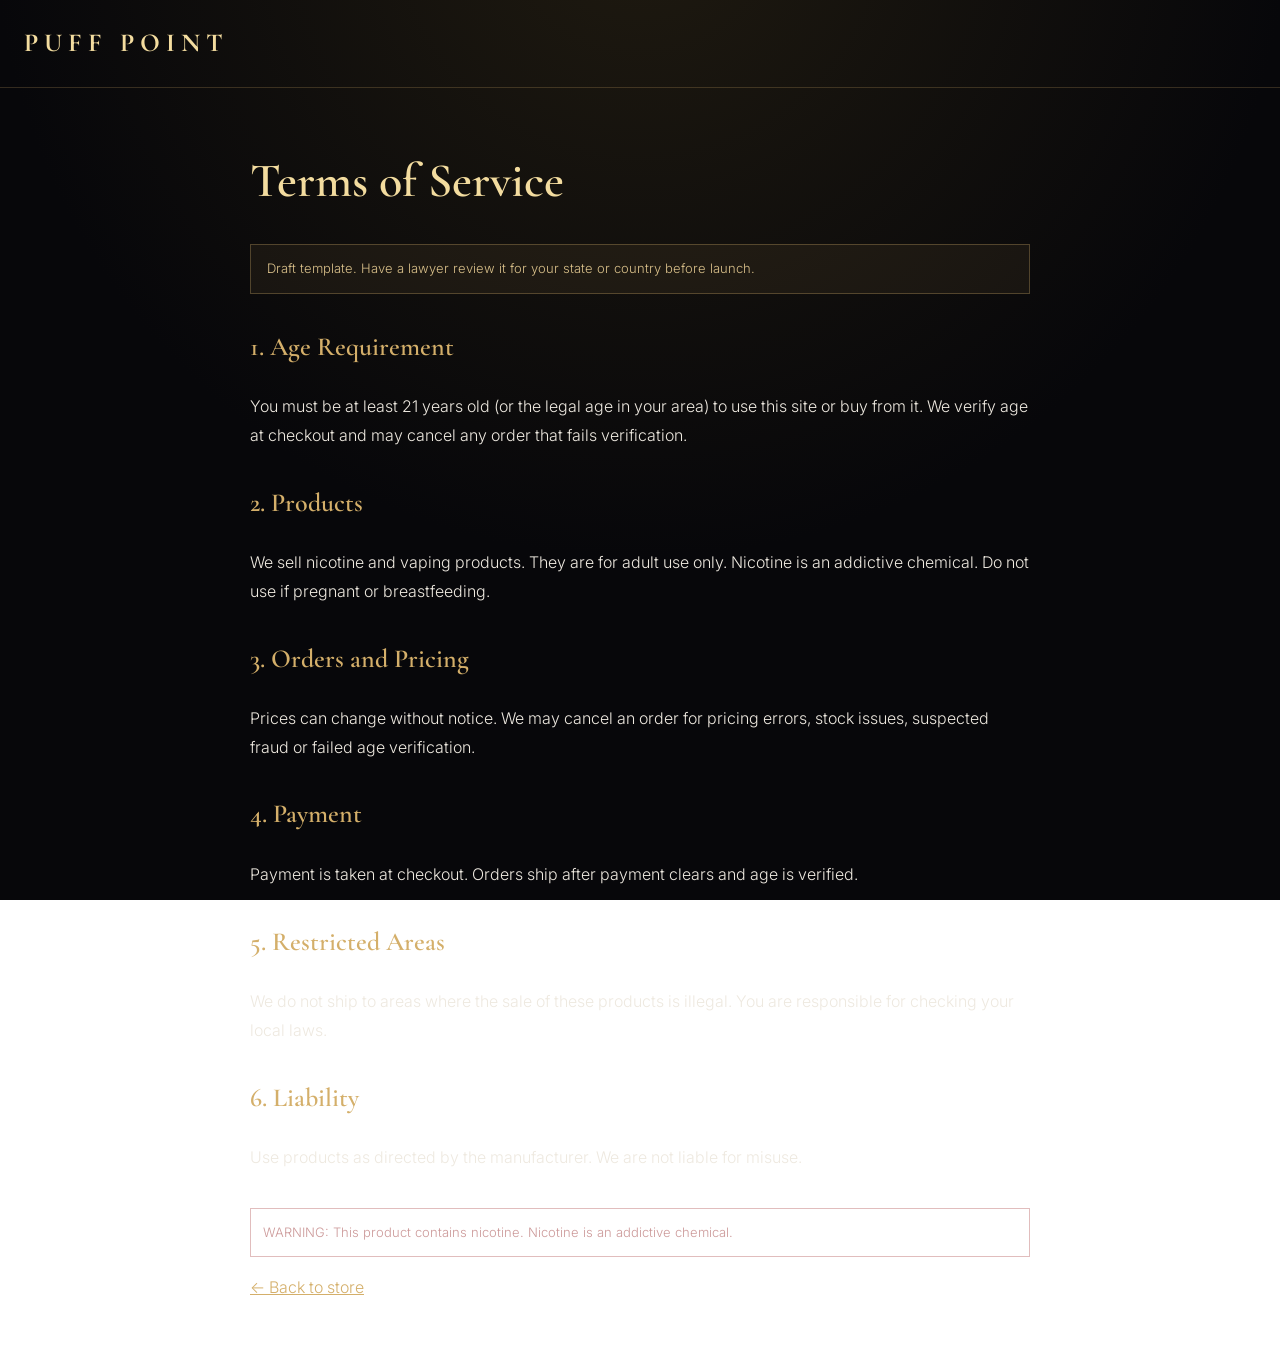
<file: terms.html>
﻿<!doctype html><html lang="en"><head><meta charset="utf-8"><meta name="viewport" content="width=device-width,initial-scale=1"><title>Terms of Service | PUFF POINT</title><style>@import url('https://fonts.googleapis.com/css2?family=Cormorant+Garamond:wght@500;600;700&family=Inter:wght@300;400&display=swap');
body{margin:0;font-family:Inter,Segoe UI,Arial,sans-serif;font-weight:300;background:radial-gradient(circle at 50% -10%,#1f1a10,#07070a 55%) fixed;color:#eee9e0;line-height:1.8}
.w{max-width:780px;margin:0 auto;padding:40px 24px}
a{color:#d4af6a}h1{font-family:'Cormorant Garamond',serif;font-size:48px;font-weight:600;margin:10px 0 20px;color:#f3dc9f}
h2{font-family:'Cormorant Garamond',serif;margin-top:30px;font-size:26px;font-weight:600;color:#d4af6a}
.top{border-bottom:1px solid rgba(212,175,106,.22);padding:20px 24px;font-family:'Cormorant Garamond',serif;font-size:26px;font-weight:700;letter-spacing:6px}
.top a{color:#f3dc9f;text-decoration:none}
.note{background:rgba(212,175,106,.07);border:1px solid rgba(212,175,106,.3);padding:12px 16px;font-size:13px;color:#d9c08a}
.warn{margin-top:36px;border:1px solid rgba(180,90,90,.4);padding:12px;color:#c99;font-size:13px}
.steps{counter-reset:s;padding:0;list-style:none}.steps li{counter-increment:s;background:rgba(255,255,255,.04);border:1px solid rgba(212,175,106,.22);padding:16px 18px 16px 62px;margin:14px 0;position:relative}.steps li:before{content:counter(s);position:absolute;left:16px;top:14px;width:32px;height:32px;border:1px solid #d4af6a;border-radius:50%;color:#f3dc9f;text-align:center;line-height:30px;font-family:'Cormorant Garamond',serif;font-size:18px}
.states{display:grid;grid-template-columns:repeat(auto-fill,minmax(150px,1fr));gap:8px;padding:0;list-style:none}.states li{background:rgba(255,255,255,.04);border:1px solid rgba(212,175,106,.22);padding:8px 12px;font-size:14px}</style></head><body><div class="top"><a href="index.html">PUFF POINT</a></div><div class="w"><h1>Terms of Service</h1><div class="note">Draft template. Have a lawyer review it for your state or country before launch.</div><h2>1. Age Requirement</h2><p>You must be at least 21 years old (or the legal age in your area) to use this site or buy from it. We verify age at checkout and may cancel any order that fails verification.</p><h2>2. Products</h2><p>We sell nicotine and vaping products. They are for adult use only. Nicotine is an addictive chemical. Do not use if pregnant or breastfeeding.</p><h2>3. Orders and Pricing</h2><p>Prices can change without notice. We may cancel an order for pricing errors, stock issues, suspected fraud or failed age verification.</p><h2>4. Payment</h2><p>Payment is taken at checkout. Orders ship after payment clears and age is verified.</p><h2>5. Restricted Areas</h2><p>We do not ship to areas where the sale of these products is illegal. You are responsible for checking your local laws.</p><h2>6. Liability</h2><p>Use products as directed by the manufacturer. We are not liable for misuse.</p><div class="warn">WARNING: This product contains nicotine. Nicotine is an addictive chemical.</div><p><a href="index.html">&larr; Back to store</a></p></div></body></html>
</file>
<file: shop.css>
﻿@import url('https://fonts.googleapis.com/css2?family=Cormorant+Garamond:wght@500;600;700&family=Inter:wght@300;400;500&display=swap');
:root{--gold:#d4af6a;--gold2:#f3dc9f;--muted:#8d887d;--line:rgba(212,175,106,.22)}
*{box-sizing:border-box}
body{margin:0;font-family:Inter,Segoe UI,Arial,sans-serif;font-weight:300;background:radial-gradient(circle at 50% -10%,#1f1a10,#07070a 55%) fixed;color:#eee9e0;line-height:1.7;min-height:100vh}
a{color:var(--gold);text-decoration:none}
.top{display:flex;justify-content:space-between;align-items:center;border-bottom:1px solid var(--line);padding:18px 24px}
.top .logo{font-family:'Cormorant Garamond',serif;font-size:26px;font-weight:700;letter-spacing:6px;color:var(--gold2)}
.cartlink{font-size:12px;letter-spacing:2.5px;text-transform:uppercase;color:var(--gold2)}
#cartBadge{display:inline-block;min-width:22px;height:22px;line-height:22px;text-align:center;border-radius:50%;background:var(--gold);color:#111;font-size:12px;margin-left:6px;transition:.2s}
#cartBadge.pop{transform:scale(1.5)}
.w{max-width:1000px;margin:0 auto;padding:40px 24px}
h1{font-family:'Cormorant Garamond',serif;font-size:46px;font-weight:600;margin:0 0 24px;color:var(--gold2)}
h2{font-family:'Cormorant Garamond',serif;font-size:26px;font-weight:600;color:var(--gold);margin:0 0 14px}
.glass{background:rgba(255,255,255,.04);border:1px solid var(--line);padding:22px}
.btn{display:inline-block;padding:14px 36px;border:1px solid var(--gold);color:var(--gold2);letter-spacing:3px;font-size:12px;text-transform:uppercase;background:transparent;cursor:pointer;font-family:inherit;transition:.3s}
.btn:hover{background:var(--gold);color:#111}
.btn.fill{background:linear-gradient(135deg,var(--gold2),var(--gold));color:#111;border:0;font-weight:500}
.btn.block{width:100%;text-align:center}
.row{display:flex;gap:16px;align-items:center;padding:16px 0;border-bottom:1px solid var(--line)}
.row:last-child{border-bottom:0}
.thumb{width:70px;height:70px;background:radial-gradient(circle,#2b2418,#07070a);border:1px solid var(--line);flex:none}
.grow{flex:1}.grow b{font-family:'Cormorant Garamond',serif;font-size:20px;font-weight:600}
.qty button{width:30px;height:30px;background:none;border:1px solid var(--line);color:var(--gold2);cursor:pointer;font-size:16px}
.qty span{display:inline-block;width:34px;text-align:center}
.rm{background:none;border:0;color:var(--muted);cursor:pointer;font-size:12px;text-decoration:underline}
.cols{display:grid;grid-template-columns:1.6fr 1fr;gap:26px}
@media(max-width:800px){.cols{grid-template-columns:1fr}}
.sum div{display:flex;justify-content:space-between;padding:6px 0}
.sum .total{border-top:1px solid var(--line);margin-top:8px;padding-top:12px;font-size:20px;color:var(--gold2)}
label{display:block;font-size:11px;letter-spacing:2px;text-transform:uppercase;color:var(--muted);margin:14px 0 6px}
input,select{width:100%;padding:12px;background:rgba(0,0,0,.4);border:1px solid var(--line);color:#eee9e0;font-family:inherit;font-size:15px;color-scheme:dark}
input:focus,select:focus{outline:0;border-color:var(--gold)}
.two{display:grid;grid-template-columns:1fr 1fr;gap:14px}
.chk{display:flex;gap:10px;align-items:flex-start;font-size:13px;margin:16px 0;text-transform:none;letter-spacing:0;color:#cfc9bd}
.chk input{width:auto;margin-top:4px}
.err{color:#e08a8a;font-size:13px;margin-top:10px;min-height:18px}
.note{background:rgba(212,175,106,.07);border:1px solid rgba(212,175,106,.3);padding:12px 16px;font-size:13px;color:#d9c08a;margin:14px 0}
.empty{text-align:center;padding:60px 0;color:var(--muted)}
.warn{margin-top:30px;border:1px solid rgba(180,90,90,.4);padding:12px;color:#c99;font-size:13px}


.shipbar{border:1px solid var(--line);background:rgba(7,7,10,.75);padding:14px 18px;margin-bottom:22px}
.shipbar-t{font-size:12px;letter-spacing:.14em;text-transform:uppercase;color:#cfc9bd;display:flex;justify-content:space-between;gap:12px;flex-wrap:wrap}
.shipbar-t b{color:var(--gold2);font-weight:500}
.shipbar.ok .shipbar-t b{color:#8fd9a0}
.shipbar-track{height:4px;background:rgba(212,175,106,.18);margin-top:10px;overflow:hidden}
.shipbar-track i{display:block;height:100%;background:linear-gradient(90deg,var(--gold),var(--gold2));transition:width .5s}
.tabbar{display:none}
@media(max-width:900px){
.tabbar{display:grid;grid-template-columns:repeat(5,1fr);position:fixed;left:0;right:0;bottom:0;z-index:50;background:rgba(10,9,12,.93);backdrop-filter:blur(16px);-webkit-backdrop-filter:blur(16px);border-top:1px solid var(--line);padding-bottom:env(safe-area-inset-bottom,0px)}
.tabbar a{display:flex;flex-direction:column;align-items:center;gap:4px;padding:10px 4px 9px;font-size:10px;letter-spacing:.14em;text-transform:uppercase;color:var(--muted);position:relative;margin:0}
.tabbar a:after{display:none}
.tabbar a.on{color:var(--gold2)}
.tabbar a.on:before{content:"";position:absolute;top:0;left:30%;right:30%;height:2px;background:var(--gold)}
.tabbar svg{width:22px;height:22px;stroke:currentColor;fill:none;stroke-width:1.5;stroke-linecap:round;stroke-linejoin:round}
.tabbar .cartbadge{position:absolute;top:5px;left:calc(50% + 8px);min-width:17px;height:17px;line-height:17px;padding:0 4px;font-size:10px;border-radius:50%;background:var(--gold);color:#0a0a0a;text-align:center;letter-spacing:0;font-weight:500}
body{padding-bottom:calc(66px + env(safe-area-inset-bottom,0px))}
#toast{bottom:calc(84px + env(safe-area-inset-bottom,0px))}
}
</file>
